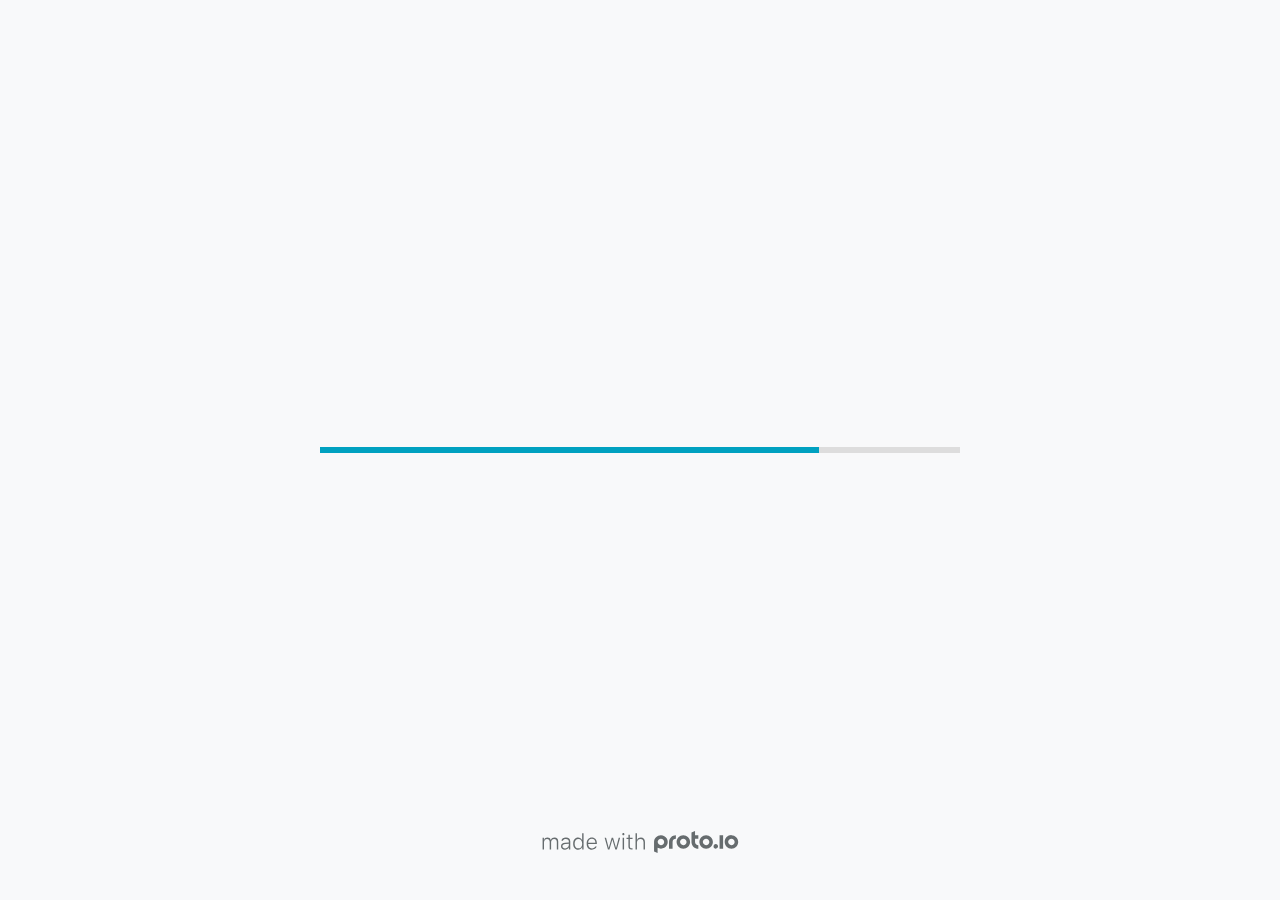
<file: files/hifiproto/src/index.html>
<!DOCTYPE HTML>
	<head>

		<meta charset="utf-8">

		<title>Pet Friendly Locations - Proto.io</title>

		
			<meta name="HandheldFriendly" content="True">
			<meta name="MobileOptimized" content="390"> 

			
			
			
			<meta name="viewport" content="minimum-scale=1.00, maximum-scale=1.00, initial-scale=1.00, user-scalable=no, shrink-to-fit=no" />

			
				<meta name="apple-mobile-web-app-capable" content="yes" />
				<meta name="apple-mobile-web-app-status-bar-style" content="black-translucent" />
			

			<meta name="format-detection" content="telephone=no">


			

            
            <link rel="icon" sizes="192x192" href="./src/assets/branding/android-icon-hires.png">
            <link rel="icon" sizes="128x128" href="./src/assets/branding/android-icon.png">

            
            <link href="./src/assets/branding/apple-touch-icon-retina180.png" sizes="180x180" rel="apple-touch-icon">

            
            <link href="./src/assets/branding/apple-touch-icon-retina.png" sizes="114x114" rel="apple-touch-icon">

            
            <link href="./src/assets/branding/apple-touch-icon.png" sizes="57x57" rel="apple-touch-icon">

            
            <link href="./src/assets/branding/startup.png" media="(device-width: 320px)" rel="apple-touch-startup-image">

            
            <link href="./src/assets/branding/startup-retina.png" media="(device-width: 320px) and (device-height: 480px) and (-webkit-device-pixel-ratio: 2)" rel="apple-touch-startup-image">

            
            <link href="./src/assets/branding/startup-568.png" media="(device-width: 320px) and (device-height: 568px) and (-webkit-device-pixel-ratio: 2)" rel="apple-touch-startup-image">

            
            <link href="./src/assets/branding/startup-retina-6.png" media="(device-width: 375px) and (device-height: 667px) and (orientation: portrait) and (-webkit-device-pixel-ratio: 2)" rel="apple-touch-startup-image">

            
            <link href="./src/assets/branding/startup-retina-6plus.png" media="(device-width: 414px) and (device-height: 736px) and (orientation: portrait) and (-webkit-device-pixel-ratio: 3)" rel="apple-touch-startup-image">

            
            <link href="./src/assets/branding/startup-retina-6plus-landscape.png" media="(device-width: 414px) and (device-height: 736px) and (orientation: landscape) and (-webkit-device-pixel-ratio: 3)" rel="apple-touch-startup-image">

            
            <link href="./src/assets/branding/startup-ipad.png" media="(device-width: 768px) and (orientation: portrait)" rel="apple-touch-startup-image">

            
            <link href="./src/assets/branding/startup-ipad-landscape.png" media="(device-width: 768px) and (orientation: landscape)" rel="apple-touch-startup-image">

            
            <link href="./src/assets/branding/startup-ipad-retina.png" media="(device-width: 768px) and (orientation: portrait) and (-webkit-device-pixel-ratio: 2)" rel="apple-touch-startup-image">

            
            <link href="./src/assets/branding/startup-ipad-landscape-retina.png" media="(device-width: 768px) and (orientation: landscape) and (-webkit-device-pixel-ratio: 2)" rel="apple-touch-startup-image">

            
            <link href="./src/assets/branding/startup-ipad-pro.png" media="(device-width: 1024px) and (orientation: portrait) and (-webkit-device-pixel-ratio: 2)" rel="apple-touch-startup-image">

            
            <link href="./src/assets/branding/startup-ipad-pro-landscape.png" media="(device-width: 1024px) and (orientation: landscape) and (-webkit-device-pixel-ratio: 2)" rel="apple-touch-startup-image">

			<meta http-equiv="cleartype" content="on"> 


			 
		    <script type="text/javascript" src="./scripts/plugins/jquery/jquery.js"></script>

			
				<link rel="stylesheet" href="./stylesheets/player-export.css" />
				<script type="text/javascript" src="./scripts/player-export.js"></script>
			

			
			<script type="text/javascript" src="./libraries/common/components.js"></script> 
			<link type="text/css" rel="Stylesheet" href="./libraries/common/components.1.00.css" /> 

			
					<script type="text/javascript" src="./libraries/generic2/components.js"></script> 
					<link type="text/css" rel="Stylesheet" href="./libraries/generic2/components.1.00.css" /> 
				
					<script type="text/javascript" src="./libraries/ios7/components.js"></script> 
					<link type="text/css" rel="Stylesheet" href="./libraries/ios7/components.1.00.css" /> 
				
					<script type="text/javascript" src="./libraries/ios9/components.js"></script> 
					<link type="text/css" rel="Stylesheet" href="./libraries/ios9/components.1.00.css" /> 
				
				<script type="text/javascript" src="./data/data.js"></script> 
			<script type="text/javascript" src="./webkitmask/maskimages.js"></script> 

		<style>
			body { width: 390px; height: 844px; }
			.landscape, .landscape .prx-page { min-height: 390px; }
			.portrait, .portrait .prx-page { min-height: 844px; }
		</style>

		<script type="text/javascript">

			prx.ver = '6.7.7.1';
			prx.url.account = 'https://jaggertanner.proto.io';
			prx.url.staticassets = 'https://gal.proto.io';
			prx.url.devices = 'https://dteyv52hbg2at.cloudfront.net/devices';
			prx.url.static = 'https://dteyv52hbg2at.cloudfront.net';
			prx.url.siteurl = 'proto.io';
			prx.url.crossmsg = 'https://jaggertanner.proto.io';

			prx.nodejsassetsserver = {};
			prx.nodejsassetsserver.host = ".proto.io";
			prx.nodejsassetsserver.subdomainprefix = "https://a3";
			prx.nodejsassetsserver.maxsubdomains = "20";

			prx.device_library = 'ios9';
			prx.devices[prx.device] = {
				name: prx.device
				,defaultOrientation: 'portrait'
				,portrait_applies: 1 //new
				,portrait: [390,844]
				,landscape_applies: 1 //new
				,landscape: [844,390]
				,allow_orientation_change: 1 //new
				,statusbar_skin: 'default' // new
				,statusbarheightportrait: 0
				,statusbarheightlandscape: 0
				,navigationbar_skin: 'default' //new
				,navigationbarheightportrait: 0
				,navigationbarheightlandscape: 0
				,normalportrait: [390,844]
				,normallandscape: [844,390]
				,device_s3bucket: '66bd5b4d-9b18-415d-a8ee-066fc410e14c'
				,dpr: '1.00'
				,deviceType: "iphonex"
                ,showiPhoneXNotch: true
                ,hasCustomSkinNotch: false
				,appleWatchRoundedCorners: false
				,scrollType: "default"
				,initialscale: 1.00
				,targetdensitydpi: "device-dpi"
			}
			// save a copy of the device in the player state
			prx.currentPlayerStatus.projectDevice = prx.toolbox.clone(prx.devices[prx.device]);
			prx.currentPlayerStatus.targetDevice = {"ISANDROIDTABLET":0,"ISIPOD":0,"ISCHROME":0,"ISIOS":1,"ISMSIE":0,"ISMOZILLA":0,"isAndroid-Pad":0,"ISOPERA":0,"ISWEBKIT":0,"SOSVERSION":{"CBUILDVER":"","CMAJORVER":"","CMINORVER":"","CTEXT":"","IMINORVER":0,"IMAJORVER":0,"IBUILDVER":0},"ISIPAD":0,"ISMOBILE":1,"ISSAFARI":0,"ISIPHONE":1,"ISWINDOWS":0,"ISWINDOWSTOUCH":0,"ISDEVICE":1,"ISANDROID":0,"ISCUSTOM":0};
			prx.releaseChannel = 'stable';

			prx.projectsettings.id = '497be382-f8b8-4f92-bea5-cf0f893a8d18';
			prx.projectsettings.s3b = 'jaggertanner-1252241-6becaabc-cc6e-aa0c-875be46b1e33506e';
			prx.projectsettings.account = 'jaggertanner';
			prx.projectsettings.statusbar = '0'; 
			prx.projectsettings.statusbarapplies = '0';
			prx.projectsettings.navigationbar = '0';
			prx.projectsettings.navigationbarapplies = '0';
			prx.projectsettings.initialpageid = -1;
			
			
			prx.projectsettings.flashactions = 1;
			prx.projectsettings.gatrackingcode = '';

			prx.export2html = '1' == true;
			prx.mobPlayer = 0;

			prx.user.country = 'US';

			prx.s3Links = []; 
			var sLinkedAssets = [];
			

			prx.csrf_token = 'D2F31F32E7EFE637B9224148A85CA01707FB4351266F3A1CBE8AE41E1EA4175D';

            

            
                            prx.assetsAccessToken = "eyJ0eXAiOiJKV1QiLCJhbGciOiJIUzI1NiJ9.eyJkIjp7InVpZCI6Ii0xIiwicHJvamVjdF9pZCI6IjQ5N2JlMzgyLWY4YjgtNGY5Mi1iZWE1LWNmMGY4OTNhOGQxOCJ9LCJ2IjowLCJleHAiOjE2MzczNTEwOTksImlhdCI6MTYzNzE3MTA5OX0.uMfxpsdwHluAK61tVBvItM6ft57rueuNVvNFEfV-jJo";

			prx.iniPlayer.iniPreLoad();

		</script>
	</head>

	

			<body class="player device-cursor-touch mobile-device-true " " id="mbd" >

				
					<div id='iphoneX-notch-player'>
						<span class="iphoneX-notch-corners"></span>
					</div>
				
				<div id="window-wrapper">
					<div id="dragarea"></div>
					<div id="statusbar"></div>
					<div id="underlay" style=""></div>

					<div class="prx-page" data-role="page" id="p-1" data-id="1"></div>
					
								<div class="prx-page" data-role="page" id="p-2" data-id="2"></div>
							
								<div class="prx-page" data-role="page" id="p-3" data-id="3"></div>
							
								<div class="prx-page" data-role="page" id="p-4" data-id="4"></div>
							
								<div class="prx-page" data-role="page" id="p-5" data-id="5"></div>
							
								<div class="prx-page" data-role="page" id="p-6" data-id="6"></div>
							
								<div class="prx-page" data-role="page" id="p-7" data-id="7"></div>
							
								<div class="prx-page" data-role="page" id="p-8" data-id="8"></div>
							
								<div class="prx-page" data-role="page" id="p-9" data-id="9"></div>
							
								<div class="prx-page" data-role="page" id="p-10" data-id="10"></div>
							
					<div id="navigationbar"></div>
					<div id="overlay"></div>
					<div id="trash"></div>
					<div id="quick-audios"></div>
				</div>

				 
			<div id="loader-wrapper">
				
				<div class="progress">
					<div class="progress-bar"></div>
				</div>
				<div id="poweredby"></div>
			</div>
			


			</body>
		

</html>
</file>
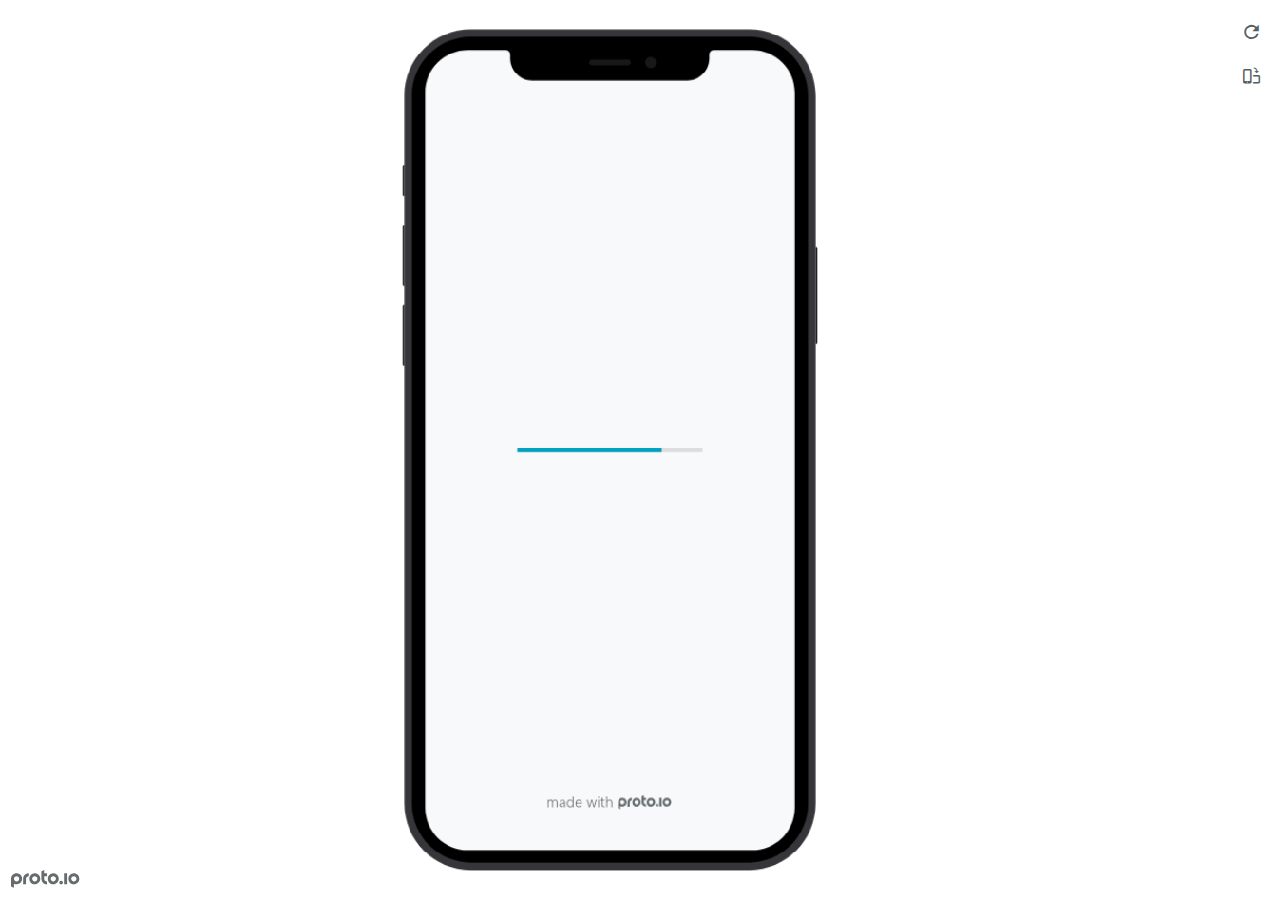
<file: files/hifiproto/preview.html>
<!DOCTYPE HTML>
    <head>
    <meta charset="utf-8">

    <title>Pet Friendly Locations - Proto.io player</title>

    

			<link type="text/css" rel="stylesheet" href="./src/stylesheets/preview-export-min.css">
			<script type="text/javascript" src="./src/scripts/preview-export-min.js"></script>

		

    <script type="text/javascript">
        var prx = window.prx || {};
        prx.orientation = 'portrait';
        prx.orientations = {};
        prx.orientations.portrait = 1;
        prx.orientations.landscape = 1;
        prx.project = {};
        prx.project.id = '497be382-f8b8-4f92-bea5-cf0f893a8d18';
        prx.project.title = 'Pet Friendly Locations';
        prx.project.version = 0;
        prx.project.livepreview = 0;
        prx.project.account = "jaggertanner";
        prx.activePage = {};
        prx.usercountry = "us";
        
            prx.user = false;
        
        prx.skin = 'apple-phone-iphone12_12pro-1';
        prx.ver = '6.7.7.1';
        //prx.flashactions = 1;
		prx.flashactions = 1; //we are not using the DB value anymore

        prx.nodejsassetsserver = {};
        prx.nodejsassetsserver.host = ".proto.io";
        prx.nodejsassetsserver.subdomainprefix = "https://a3";
        prx.nodejsassetsserver.maxsubdomains = "20";
        prx.account = "jaggertanner";
        prx.browserShowScreenshots = 'true';
        prx.url.crossmsg = 'https://jaggertanner.proto.io';
        prx.playerUrl = 'https://jaggertanner.proto.io/player/';
        prx.fullScreenUrl = 'https://jaggertanner.proto.io/player/fullscreen/index.cfm?id=497be382-f8b8-4f92-bea5-cf0f893a8d18';
        prx.spaces = false;
        prx.csrf_token = '55B07160F3D8D45A4EB7E73A07175AC08B2588FDE904F6F4B7F0A989F141A4C9';

        prx.bShowPlayerBetaPrompt = false;

        
    </script>

    

</head>


<body style="background-color:#FFFFFF">

    

    <div class="page-sidebar">
        
        <div class="sidebar-action-buttons">

            
                <span class="header-action-button player-icon-reload embed-icon-reload" id="refresh-preview">
                    <span class="tooltip">Refresh preview</span>
                </span>
                
                    <span  class="header-action-button player-icon-rotate embed-icon-rotate" id="change-orientation">
                        <span class="tooltip">Change orientation</span>
                    </span>
                

            <div class="header-action-button player-icon-enter-fullscreen-mode-icon" id="go-fullscreen">
                <span class="tooltip">Go full screen</span>
            </div>
        </div>

    </div>

    <div id="maincontent" class="portrait">

        <div id="shortcut-pressed-outer">
            <div id="shortcut-pressed"></div>
        </div>
        

			<div class="frame_generic">
				
				<div class="body_generic skin_apple-phone-iphone12_12pro-1 skin-wrapper skin-os-apple skin-device-phone skin-model-iphone12_12pro skin-size-1 skin-color-black skin-orientation-portrait skin-dimensions-390-844">

					<div class="buttons top"></div>
					<div class="detail-top"></div>
					<div class="web-search"></div>
					<div class="buttons left"></div>

					<div class="body_generic_inner">
						
						<iframe id="pio-playerframe" src="./src/index.html" scrolling="NO" style="width: 390px; height: 844px;" webkitAllowFullScreen mozallowfullscreen allowFullScreen allowvr allow="autoplay"></iframe>
						
                                <script type="text/javascript">
                                    // remove parameter from address bar immediately if no changes
                                    let url = new URL(window.location.href);
                                    url.searchParams.delete('hc');
									url.searchParams.delete('ap');
                                    window.history.replaceState({}, document.title, url.toString());
                                </script>
                            
					</div>

					<div class="buttons right"></div>
					<div class="detail-bottom"></div>
				</div>
				
			</div>
		
    </div>

    

    
            <div id="branding"></div>
        
</body>


<script type="text/javascript">
    
</script>
</html>
</file>
<file: files/hifiproto/src/stylesheets/player-export.css>
/*!
 * 
 *                                                                       
 *                              ::;;;;                                   
 *    ::,,,,::    ::,,  ,,,,::::::11ii::,,::,,,,::      ::::,,::,,,,::   
 *  ,,111111ii,,::1111::111111ii::111111::111111ii,,    ii11,,ii111111,, 
 *  11ii::;;11;;ii11::iiii::;;11;;11ii::ii11::::11ii    ii11;;11;;::ii11 
 *  11;;  ::11ii11;;::11ii  ::11ii11ii,,iiii..  iiii    ii11;;11::  ;;11 
 *  1111;;ii11;;11;;,,ii11::ii11;;ii11;;;;11;;;;11;;;;;;ii11::11ii;;11ii 
 *  11111111;;::11;;  ::ii1111;;  ::ii11::ii1111ii::11ii;;11,,;;1111ii:: 
 *  11;;,,::  ,,::,,      ::,,        ::::  ::::    ,,,,::::    ::,,     
 *  ;;;;                                                                 
 *                                                                       
 *  Build: 11/17/2021, 4:19:06 PM
 */

/*!
 * Waves v0.5.5
 * http://fian.my.id/Waves
 *
 * Copyright 2014 Alfiana E. Sibuea and other contributors
 * Released under the MIT license
 * https://github.com/fians/Waves/blob/master/LICENSE
 */.mask-inner{position:relative;background-size:100% 100%;background-repeat:no-repeat}.mask-inner .mask-inner{transform:none!important}.mask-border .mborder,.mask-filter{height:100%;width:100%}.mask-border .mborder{border:1px solid hsla(0,0%,100%,.8);position:absolute;pointer-events:none}.mask-border .area-border{border:1px solid #00a1c0;left:0;top:0;position:absolute;transform-origin:0 0;box-sizing:border-box}.mask-border .mask-radius{width:100%;height:100%;overflow:hidden;position:absolute}.mask-border .mask-radius .mask-radius-border{position:relative;width:100%;height:100%;border:1px solid hsla(0,0%,100%,.8)}.mask-border.hide-handles .prx-resizable-handle{opacity:0;pointer-events:none!important}.mask-border.hide-handles .area-border{border:1px dashed #b4bcbf}.mask-wrapper{overflow:hidden;height:100%;pointer-events:none}.mask-wrapper.borderPos-inside{box-sizing:border-box}.mask-wrapper.borderPos-outside{width:100%;height:100%}.mask-wrapper.borderPos-outside .mask-inner{box-sizing:content-box}.mask-edit-mode-handles{pointer-events:none}.mask-edit-mode-handles.hide-handles .prx-resizable-handle,.mask-edit-mode-handles.hide-handles .prx-rotate-handle{opacity:0;pointer-events:none!important}.mask-edit-mode-handles.hide-handles .xborder{border-color:#b4bcbf!important}abbr,address,article,aside,audio,b,blockquote,body,caption,cite,code,dd,del,dfn,div,dl,dt,em,fieldset,figure,footer,form,h1,h2,h3,h4,h5,h6,header,hgroup,html,i,iframe,img,ins,kbd,label,legend,li,mark,menu,nav,object,ol,p,pre,q,samp,section,small,span,strong,sub,sup,table,tbody,td,tfoot,th,thead,time,tr,ul,var,video{margin:0;padding:0;border:0;outline:0;font-size:100%;background:transparent}article,aside,details,figcaption,figure,footer,header,hgroup,nav,section{display:block}audio,canvas,video{display:inline-block;*display:inline;*zoom:1}[hidden],audio:not([controls]){display:none}html{font-size:100%;-webkit-text-size-adjust:100%;-ms-text-size-adjust:100%}body{margin:0;font-size:13px}body,button,input,select,textarea{font-family:sans-serif;color:#222}a{color:#00e}a:visited{color:#551a8b}a:hover{color:#06e}a:focus{outline:thin dotted}a:active,a:hover{outline:0}abbr[title]{border-bottom:1px dotted}b,strong{font-weight:700}blockquote{margin:1em 40px}dfn{font-style:italic}hr{display:block;height:1px;border:0;border-top:1px solid #ccc;margin:1em 0;padding:0}ins{background:#ff9;text-decoration:none}ins,mark{color:#000}mark{background:#ff0;font-style:italic;font-weight:700}code,kbd,pre,samp{font-family:monospace,serif;_font-family:courier new,monospace;font-size:1em}pre{white-space:pre;white-space:pre-wrap;word-wrap:break-word}q{quotes:none}q:after,q:before{content:"";content:none}small{font-size:85%}sub,sup{font-size:75%;line-height:0;position:relative;vertical-align:baseline}sup{top:-.5em}sub{bottom:-.25em}ol,ul{margin:1em 0;padding:0 0 0 40px}dd{margin:0 0 0 40px}nav ol,nav ul{list-style:none;list-style-image:none;margin:0;padding:0}img{border:0;-ms-interpolation-mode:bicubic}svg:not(:root){overflow:hidden}figure,form{margin:0}fieldset{margin:0}fieldset,legend{border:0;padding:0}legend{*margin-left:-7px}button,input,select,textarea{font-size:100%;margin:0;vertical-align:baseline;*vertical-align:middle}button,input{line-height:normal;*overflow:visible}table button,table input{*overflow:auto}[role=button],button,input[type=button],input[type=reset],input[type=submit]{-webkit-appearance:button}input[type=checkbox],input[type=radio]{box-sizing:border-box;padding:0}input[type=search]{-webkit-appearance:textfield;-moz-box-sizing:content-box;-webkit-box-sizing:content-box;box-sizing:content-box}input[type=search]::-webkit-search-decoration{-webkit-appearance:none}button::-moz-focus-inner{border:0;padding:0}textarea{overflow:auto;vertical-align:top;resize:vertical}input:invalid,textarea:invalid{background-color:#f0dddd}table{border-collapse:collapse;border-spacing:0}td{vertical-align:top}.nocallout{-webkit-touch-callout:none}textarea[contenteditable]{-webkit-appearance:none}.gifhidden{position:absolute;left:-100%}.ir{display:block;border:0;text-indent:-999em;overflow:hidden;background-color:transparent;background-repeat:no-repeat;text-align:left;direction:ltr}.ir br{display:none}.hidden{display:none!important;visibility:hidden}.visuallyhidden{border:0;clip:rect(0 0 0 0);height:1px;margin:-1px;overflow:hidden;padding:0;position:absolute;width:1px}.visuallyhidden.focusable:active,.visuallyhidden.focusable:focus{clip:auto;height:auto;margin:0;overflow:visible;position:static;width:auto}.invisible{visibility:hidden}.clearfix:after,.clearfix:before{content:"";display:table}.clearfix:after{clear:both}.clearfix{*zoom:1}@media print{*{background:transparent!important;color:#000!important;text-shadow:none!important;filter:none!important;-ms-filter:none!important}a,a:visited{text-decoration:underline}a[href]:after{content:" (" attr(href) ")"}abbr[title]:after{content:" (" attr(title) ")"}.ir a:after,a[href^="#"]:after,a[href^="javascript:"]:after{content:""}blockquote,pre{border:1px solid #999;page-break-inside:avoid}thead{display:table-header-group}img,tr{page-break-inside:avoid}img{max-width:100%!important}@page{margin:.5cm}h2,h3,p{orphans:3;widows:3}h2,h3{page-break-after:avoid}}#eval-iframe{display:none}body{-webkit-appearance:none;-webkit-box-flex:1;-webkit-touch-callout:none;-webkit-tap-highlight-color:rgba(0,0,0,0)}*{-webkit-user-select:none;-khtml-user-select:none;-moz-user-select:-moz-none;-o-user-select:none;user-select:none}input,textarea{-webkit-user-select:text;-khtml-user-select:text;-moz-user-select:text;-o-user-select:text;user-select:text}#dragarea{font-family:Helvetica,Arial,sans-serif;text-align:left}.text{height:95%;overflow:auto}.wrap{overflow:hidden}.pos,.spos{position:absolute}.action-highlight{position:absolute;top:0;left:0;height:100%;width:100%;background:rgba(255,255,0,.5);background:rgba(64,208,255,.3);opacity:0;pointer-events:none;-webkit-transition:opacity .2s ease-in;transition:opacity .2s ease-in;border:2px solid #40c8f4;padding:3px;box-sizing:border-box}.action-highlight-simple-visible,.action-highlight-visible{opacity:1}#appModeNote{background-color:#333;border-top:5px solid #000;bottom:0;color:#f0f0f0;display:none;font-family:helvetica;left:0;padding:10px 0;position:fixed;text-align:center;width:100%}#appModeNote em{display:block;font-size:20px;font-weight:700;line-height:26px}#appModeNote span{display:block;font-size:14px;line-height:20px}.hidden{display:none}.prx-page.loadedFrom{display:block}.prx-page.loadedTo{z-index:999999}.prx-page.loadedTo-1{z-index:10000000}.prx-page.loadedTo-2{z-index:10000001}.prx-page.loadedTo-3{z-index:10000002}.prx-page.loadedTo-4{z-index:10000003}.prx-page.loadedTo-5{z-index:10000004}.prx-page.loadedTo-6{z-index:10000005}.prx-page.loadedTo-7{z-index:10000006}.prx-page.loadedTo-8{z-index:10000007}.prx-page.loadedTo-9{z-index:10000008}.prx-page.loadedTo-10{z-index:10000009}.prx-page.loadedTo-11{z-index:10000010}.prx-page.loadedTo-12{z-index:10000011}.prx-page.loadedTo-13{z-index:10000012}.prx-page.loadedTo-14{z-index:10000013}.prx-page.loadedTo-15{z-index:10000014}.prx-page.loadedTo-16{z-index:10000015}.prx-page.loadedTo-17{z-index:10000016}.prx-page.loadedTo-18{z-index:10000017}.prx-page.loadedTo-19{z-index:10000018}.prx-page.loadedTo-20{z-index:10000019}.prx-page.loadedTo-21{z-index:10000020}.prx-page.loadedTo-22{z-index:10000021}.prx-page.loadedTo-23{z-index:10000022}.prx-page.loadedTo-24{z-index:10000023}.prx-page.loadedTo-25{z-index:10000024}.prx-page.loadedTo-26{z-index:10000025}.prx-page.loadedTo-27{z-index:10000026}.prx-page.loadedTo-28{z-index:10000027}.prx-page.loadedTo-29{z-index:10000028}.prx-page.loadedTo-30{z-index:10000029}#navigationbar,#statusbar{background:transparent 0 0;display:block;width:100%;border:0;top:0;position:fixed;z-index:1}#loader-wrapper{background:#f8f9fa;height:100%;left:0;position:fixed;top:0;width:100%;z-index:99999;font-size:11px}#loader-wrapper .progress{position:absolute;top:50%;left:50%;transform:translate(-50%,-50%);-ms-transform:translate(-50%,-50%);-webkit-transform:translate(-50%,-50%);width:50%;height:4px;background-color:#ddd}#loader-wrapper .progress-bar{position:relative;width:0;height:4px;-webkit-transition:.4s linear;-moz-transition:.4s linear;-o-transition:.4s linear;transition:.4s linear;-webkit-transition-property:width,background-color;-moz-transition-property:width,background-color;-o-transition-property:width,background-color;transition-property:width,background-color}#loader-wrapper .progress-bar:before,.progress-bar:after{content:"";position:absolute;top:0;left:0;right:0}#loader-wrapper .progress-bar:before{bottom:0;background-color:#ddd}#loader-wrapper .progress-bar:after{z-index:2;bottom:0;background:#00a1c0}#loader-wrapper #app-icon{position:absolute;top:50%;left:50%;transform:translate(-50%,-150%);-ms-transform:translate(-50%,-150%);-webkit-transform:translate(-50%,-150%);width:114px;height:114px}#loader-wrapper #poweredby{position:absolute;bottom:5%;left:50%;transform:translate(-50%);-ms-transform:translate(-50%);-webkit-transform:translate(-50%);width:100%;height:16px;background-image:url(/images/player/player-logo.svg);background-repeat:no-repeat;background-position:top;background-size:auto 200%;z-index:99999}body{-moz-transition:opacity .3s linear;-o-transition:opacity .3s linear;-webkit-transition:opacity .3s linear;transition:opacity .3s linear}.reloading{background:#fff!important;opacity:0}@media (min-width:481px) and (max-width:1079px){#loader-wrapper .progress,#loader-wrapper .progress-bar{height:4px}}@media (min-width:1080px){#loader-wrapper #poweredby{height:24px}#loader-wrapper .progress,#loader-wrapper .progress-bar{height:6px}}@media (width:1280px) and (height:768px){#loader-wrapper .progress,#loader-wrapper .progress-bar{height:2px}}.pointer-events-none{pointer-events:none!important}body .prx-page{-webkit-trans1form:translate3d(0,0,0)}.prx-page .type-symbol .box{-w1ebkit-transform:translateZ(0)}html{background:transparent}body{background:#fff;overflow:hidden}body.mobile-device-true *{-webkit-text-size-adjust:100%}body.mobile-device-false *{-webkit-text-size-adjust:initial}#window-wrapper{width:100%;height:100%;overflow:hidden;position:relative}#dragarea{background:transparent;display:none}#overlay,#quick-audios,#trash,#underlay{position:absolute;top:0;left:0}#quick-audios,#trash{display:none}.visible{display:block!important}.iScrollHorizontalScrollbar,.iScrollVerticalScrollbar{z-index:auto!important}.overlay{position:fixed;left:0;right:0;bottom:0;top:0}.ui-mobile-viewport-transitioning,.ui-mobile-viewport-transitioning .prx-page{o1verflow:visible!important}.box[style*="z-index:0;"],.box[style*="z-index: 0;"]{z-index:auto!important}.box[data-mpoverlay="1"]{pos1ition:fixed}#temp-for-external-link{display:none}#dragarea,html{background:transparent!important}.hide{display:none!important}*{outline:none}.ghost-component,.ghost-component *,.ghost-component .box *{pointer-events:none!important}#statusbar{position:fixed!important}.prx-page{position:absolute;display:none}.prx-page.prx-page-active,.prx-page[class*=prx-page-transitioning-]{display:block}.prx-page[class*=prx-page-transitioning-]{overflow:hidden}.prx-page.prx-page-transitioning-overlay-in-source,.prx-page.prx-page-transitioning-overlay-out-target{overflow:visible}.prx-page.prx-page-below{z-index:10}.prx-page.prx-page-above{z-index:20}#overlay{z-index:30}.prx-page.prx-page-transition-flip,.prx-page.prx-page-transition-turn{-webkit-backface-visibility:hidden;-moz-backface-visibility:hidden;backface-visibility:hidden}.prx-page.prx-page-transition-turn{-webkit-transform:translateZ(0);-moz-transform:translateZ(0);-webkit-transform-origin:0 center;-moz-transform-origin:0 center;transform-origin:0 center;transform:translateZ(0)}.prx-page.prx-page-transition-flow:not(.prx-page-transition-flow-overlay),.prx-page.prx-page-transition-overlay-top{box-shadow:0 0 20px rgba(0,0,0,.4)}.prx-page-above.prx-page-transition-notificationInWatchOS{transition:background-color .45s ease-out}.prx-page-above.prx-page-transition-notificationInWatchOS.prx-page-transition-notificationInWatchOS-notification-in{background-color:transparent!important;transition:background-color 0s ease-out}.device-cursor-touch,.device-cursor-touch *{cursor:url(/images/player/touch-cursor-64.png) 32 32,default!important;cursor:-webkit-image-set(url("/images/player/touch-cursor-64.png") 1x,url("/images/player/touch-cursor-64@2x.png") 2x) 32 32,default!important}.device-cursor-web,.device-cursor-web *{cursor:default}.device-cursor-web .delayedtap,.device-cursor-web .delayedtap *,.device-cursor-web .interaction-click,.device-cursor-web .interaction-click *,.device-cursor-web .interaction-tap,.device-cursor-web .interaction-tap *,.device-cursor-web .release,.device-cursor-web .release *,.device-cursor-web .touch,.device-cursor-web .touch *{cursor:pointer;cursor:hand}.device-cursor-web [data-component-type=text]{cursor:default}.device-cursor-web .move,.device-cursor-web .move *{cursor:move}.device-cursor-web input,.device-cursor-web textarea{cursor:text}.do-chrome-fix #window-wrapper{-webkit-perspective:1}.do-chrome-fix .pos{-webkit-backface-visibility:hidden;-webkit-transform:translateZ(0)}.do-chrome-fix *{-w1ebkit-transform:translateZ(0) scale(1) scaleX(1) skew(0deg,0deg) skewX(0deg) skewY(0deg) rotateX(0deg) rotateY(0deg) rotate(0deg)}.do-chrome-fix.dont-do-chrome-fix #window-wrapper{-webkit-perspective:none}.do-chrome-fix.dont-do-chrome-fix .pos{-webkit-backface-visibility:visible;-webkit-transform:none}.prx-page-transitioning:not(.prx-page-transitioning-overlay-in-source):not(.loadedFrom) [data-mpoverlay="1"]{display:none}#fps{position:fixed;z-index:9999;font-size:18px;top:20px;left:20px;background:rgba(0,0,0,.8);border-radius:6px;color:#fff;padding:3px 10px}#fps,.cbutton{pointer-events:none}.cbutton{position:absolute;display:inline-block;padding:0;border:none;background:none;color:#286aab;font-size:1.4em;overflow:visible;-webkit-transition:color .7s;transition:color .7s;-webkit-tap-highlight-color:rgba(0,0,0,0)}.cbutton.cbutton--click,.cbutton:focus{outline:none;color:#3c8ddc}.cbutton:after{position:absolute;width:100%;height:100%;border-radius:50%;content:"";opacity:0;pointer-events:none}.cbutton--effect-jelena:after{border:3px solid hsla(0,0%,82.7%,.7)}.cbutton--effect-jelena.cbutton--click:after{-webkit-animation:anim-effect-jelena .3s ease-out forwards;animation:anim-effect-jelena .3s ease-out forwards}@-webkit-keyframes anim-effect-jelena{0%{opacity:1;-webkit-transform:scale3d(.6,.6,1);transform:scale3d(.6,.6,1)}to{opacity:0;-webkit-transform:scale3d(1.2,1.2,1);transform:scale3d(1.2,1.2,1)}}@keyframes anim-effect-jelena{0%{opacity:1;-webkit-transform:scale3d(.5,.5,1);transform:scale3d(.5,.5,1)}to{opacity:0;-webkit-transform:scale3d(1.2,1.2,1);transform:scale3d(1.2,1.2,1)}}.cbutton--effect-sanja:after{background:hsla(0,0%,75.3%,.3)}.cbutton--effect-sanja.cbutton--click:after{-webkit-animation:anim-effect-sanja 1s ease-out forwards;animation:anim-effect-sanja 1s ease-out forwards}@-webkit-keyframes anim-effect-sanja{0%{opacity:1;-webkit-transform:scale3d(.5,.5,1);transform:scale3d(.5,.5,1)}25%{opacity:1;-webkit-transform:scaleX(1);transform:scaleX(1)}to{opacity:0;-webkit-transform:scaleX(1);transform:scaleX(1)}}@keyframes anim-effect-sanja{0%{opacity:1;-webkit-transform:scale3d(.5,.5,1);transform:scale3d(.5,.5,1)}25%{opacity:1;-webkit-transform:scaleX(1);transform:scaleX(1)}to{opacity:0;-webkit-transform:scaleX(1);transform:scaleX(1)}}#log{position:fixed;z-index:9999;font-size:24px;top:20px;right:20px;pointer-events:none}.watchOSscrollbars .iScrollVerticalScrollbar{position:fixed!important;width:12px!important;background-color:hsla(0,0%,100%,.3)!important;border-radius:8px!important;z-index:99999!important}.watchOSscrollbars .iScrollIndicator{background:#fff!important;border-radius:8px!important;left:2px!important;width:8px!important}.applewatch-rounded-corners{-webkit-clip-path:inset(0 0 0 0 round 63px);clip-path:inset(0 0 0 0 round 63px)}.group-action-prediv{position:absolute}.player .type-symbol.type-symbol-transparent .group-action-prediv{pointer-events:auto}.initialise-hidden-container{display:block!important;visibility:hidden!important}.a-enter-vr{height:0!important}.fullscreen-vr .prx-page{transform:none!important;position:fixed!important}

/*!
 * Waves v0.5.5
 * http://fian.my.id/Waves
 *
 * Copyright 2014 Alfiana E. Sibuea and other contributors
 * Released under the MIT license
 * https://github.com/fians/Waves/blob/master/LICENSE
 */.waves-effect{position:relative;overflow:hidden}.waves-effect.box{position:absolute}.waves-effect .waves-ripple{position:absolute;border-radius:50%;width:100px;height:100px;margin-top:-50px;margin-left:-50px;opacity:0;background-color:rgba(0,0,0,.2);pointer-events:none}.waves-effect.waves-light .waves-ripple{background-color:hsla(0,0%,100%,.4)}.waves-button,.waves-circle{-webkit-mask-image:-webkit-radial-gradient(circle,#fff 100%,#000 0);mask-image:radial-gradient(circle,#fff 100%,#000 0)}.waves-button,.waves-button-input,.waves-button:hover,.waves-button:link,.waves-button:visited{white-space:nowrap;vertical-align:middle;cursor:pointer;border:none;outline:none;color:inherit;background-color:transparent;font-size:14px;text-align:center;text-decoration:none;z-index:1}.waves-button{padding:10px 15px;border-radius:2px}.waves-button-input{margin:0;padding:10px 15px}.waves-input-wrapper{border-radius:2px;vertical-align:bottom}.waves-input-wrapper.waves-button{padding:0}.waves-input-wrapper .waves-button-input{position:relative;top:0;left:0;z-index:1}.waves-block{display:block}a.waves-effect .waves-ripple{z-index:-1}#loader-wrapper #poweredby{background-image:url(../images/player/player-logo.svg)!important}.device-cursor-touch,.device-cursor-touch *{cursor:url(../images/player/touch-cursor-64.png) 32 32,default!important;cursor:-webkit-image-set(url("../images/player/touch-cursor-64.png") 1x,url("../images/player/touch-cursor-64@2x.png") 2x) 32 32,default!important}
</file>
<file: files/hifiproto/src/libraries/common/components.1.00.css>
.type-shapes .shape-wrapper{width:100%;height:100%;-moz-box-sizing:border-box;-webkit-box-sizing:border-box;box-sizing:border-box;background-clip:content-box}.type-shapes .shapes-text-container{position:absolute;top:0;left:0;right:0;display:table;width:100%;height:100%;text-align:center}.type-shapes .shapes-text-container>span{display:table-cell;vertical-align:middle}.type-shapes svg{overflow:visible}.player .type-symbol{overflow:hidden}.player .type-symbol.symbol-scroll{-webkit-perspective:1000}.player .type-symbol.type-symbol-transparent{pointer-events:none !important}.player .type-symbol.type-symbol-transparent .box{pointer-events:auto}.type-symbol.fullscreen{transform:none !important;width:100vw !important;height:100vh !important}.type-symbol>.type-symbol-hover-message,.type-symbol.ui-draggable-dragging:hover>.type-symbol-hover-message,.type-symbol.prx-resizable-resizing:hover>.type-symbol-hover-message{display:none;position:absolute;color:#fff;font-family:Helvetica, Arial, sans-serif !important;background:rgba(0,0,0,0.7);top:50%;left:50%;text-align:center;position:absolute;pointer-events:none;width:70px;height:30px;line-height:15px;font-size:10px !important;border-radius:3px;margin:-20px 0 0 -40px;padding:5px}.type-symbol:hover>.type-symbol-hover-message{display:block}.type-vrsymbol.fullscreen{transform:none !important;width:100vw !important;height:100vh !important}.type-vrsymbol.fullscreen canvas{width:100vw !important;height:100vh !important}.type-vrsymbol>.type-vrsymbol-hover-message,.type-vrsymbol.ui-draggable-dragging:hover>.type-vrsymbol-hover-message,.type-vrsymbol.prx-resizable-resizing:hover>.type-vrsymbol-hover-message{display:none;position:absolute;color:#fff;font-family:Helvetica, Arial, sans-serif !important;background:rgba(0,0,0,0.7);top:50%;left:50%;text-align:center;position:absolute;pointer-events:none;width:70px;height:30px;line-height:15px;font-size:10px !important;border-radius:3px;margin:-20px 0 0 -40px;padding:5px}.type-vrsymbol:hover>.type-vrsymbol-hover-message{display:block}.type-text.v2-text .text-contents{o1verflow:hidden;width:100%;height:100%}.type-text.v2-text.box [data-editableProperty]{word-wrap:break-word !important}.type-text .autoresize{white-space:nowrap}.player .type-text .autoResize-true{white-space:nowrap}.type-richtext p{margin:0;line-height:normal}.type-rectangle .inner-rec{position:absolute;width:100%;height:100%;-moz-box-sizing:border-box;-webkit-box-sizing:border-box;box-sizing:border-box;background-clip:content-box}.type-rectangle .shapes-image-background{top:0;left:0;width:100%;height:100%;position:absolute;background-position:center;background-repeat:no-repeat}.type-rectangle[data-shape-type="oval"] .shapes-image-background{border-radius:50%}.type-rectangle .shapes-text-container{display:table;width:100%;height:100%;text-align:center}.type-rectangle .shapes-text-container>span{display:table-cell;vertical-align:middle}.type-horizontalline .inner{width:100%;height:0}.type-verticalline .inner{width:0;height:100%}.type-actionarea .inner-rec{width:100%;height:100%}.type-actionarea .inner-rec div{width:100%;height:100%;background:#40C8F4;opacity:0.4;-moz-box-sizing:border-box;-webkit-box-sizing:border-box;box-sizing:border-box}.type-actionarea .inner-rec div:before{content:" ";display:block;position:absolute;top:50%;left:50%;width:24px;height:24px;margin:-12px 0 0 -12px}.player .type-actionarea .inner-rec div{background:transparent}.player .type-actionarea .inner-rec div:before{background-image:none}.type-image,.type-image .type-image-wrapper{background:0 0 repeat;background-size:100% 100%;width:100%;height:100%;background-clip:content-box}.type-image .type-image-wrapper.type-image-svg{background:center center no-repeat;background-size:contain}.type-image .type-image-wrapper img{display:none}.player .type-image .type-image-wrapper.gif img{display:block !important;width:1px;height:1px;opacity:0.1}.type-image.type-image-repeater,.type-image.type-image-repeater .type-image-wrapper{background-size:auto}.type-image .image-inner{width:100%;height:100%}.type-image .image-inner.borderPos-inside .type-image-wrapper{box-sizing:border-box;background-origin:border-box}.type-image .image-inner.borderPos-outside{display:-webkit-box;display:-moz-box;display:-ms-flexbox;display:-webkit-flex;display:flex;-moz-flex-flow:row;-ms-flex-flow:row;-webkit-flex-flow:row;flex-flow:row;-moz-box-orient:horizontal;-ms-box-orient:horizontal;-webkit-box-orient:horizontal;box-orient:horizontal;-ms-align-items:center;-webkit-align-items:center;align-items:center;-ms-box-align:center;-webkit-box-align:center;box-align:center;-ms-flex-align:center;-webkit-flex-align:center;flex-align:center;-ms-justify-content:center;-webkit-justify-content:center;justify-content:center;-ms-box-pack:center;-webkit-box-pack:center;box-pack:center;-ms-flex-pack:center;-webkit-flex-pack:center;flex-pack:center}.type-image .image-inner.borderPos-outside .type-image-wrapper{-ms-flex-shrink:0;-webkit-flex-shrink:0;flex-shrink:0;box-sizing:content-box}.type-image>.type-image-hover-message,.type-image.ui-draggable-dragging:hover>.type-image-hover-message,.type-image.prx-resizable-resizing:hover>.type-image-hover-message{display:none;position:absolute;color:#fff;font-family:Helvetica, Arial, sans-serif !important;background:rgba(0,0,0,0.7);top:50%;left:50%;text-align:center;position:absolute;pointer-events:none;width:70px;height:30px;line-height:15px;font-size:10px !important;border-radius:3px;margin:-20px 0 0 -40px;padding:5px}.type-image:hover>.type-image-hover-message{display:block}.type-placeholder .bg{position:absolute;width:100%;height:100%;-moz-box-sizing:border-box;-webkit-box-sizing:border-box;box-sizing:border-box}.type-placeholder .diagonal{border:0px solid transparent;position:absolute;-moz-box-sizing:border-box;-webkit-box-sizing:border-box;box-sizing:border-box}.type-placeholder .diagonal1{-moz-transform-origin:0 0;-webkit-transform-origin:0 0;-o-transform-origin:0 0;transform-origin:0 0}.type-placeholder .diagonal2{-moz-transform-origin:right top;-webkit-transform-origin:right top;-o-transform-origin:right top;transform-origin:right top}.type-placeholder .contents{width:100%;height:100%;display:-webkit-box;display:-moz-box;display:-ms-flexbox;display:-webkit-flex;display:flex;-ms-justify-content:center;-webkit-justify-content:center;justify-content:center;-ms-box-pack:center;-webkit-box-pack:center;box-pack:center;-ms-flex-pack:center;-webkit-flex-pack:center;flex-pack:center;-ms-align-items:center;-webkit-align-items:center;align-items:center;-ms-box-align:center;-webkit-box-align:center;box-align:center;-ms-flex-align:center;-webkit-flex-align:center;flex-align:center}.type-placeholder .contents>span{display:inline-block}.type-placeholder .contents span[data-editableproperty]:empty{padding:0}.type-webview .webview-scroll-wrapper{width:100%;height:100%;-webkit-overflow-scrolling:touch;overflow:auto}.type-webview iframe{width:100%;height:100%;border:none}.type-html iframe{width:100%;height:100%;overflow:hidden;border:none}.type-animationtarget{position:relative}.type-animationtarget.type-animatiotarget-fixed-positioning{position:absolute}.type-animationtarget .animationtarget-circle{-moz-box-sizing:border-box;-webkit-box-sizing:border-box;box-sizing:border-box;width:0;height:0;position:absolute;top:0;left:0;border-radius:50%;display:none}.type-animationtarget .animationtarget-vertical{position:absolute;top:0}.type-animationtarget .animationtarget-horizontal{position:absolute;top:0%;left:0}.player .type-animationtarget{opacity:0 !important;pointer-events:none !important}.type-bannerad .bannerad-outer{display:table;height:100%;width:100%}.type-bannerad .bannerad-inner{display:table-cell;position:relative;text-align:center;vertical-align:middle;width:100%;background-size:100% 100%}.type-tooltip .tooltip-content-wrapper{width:100%;height:100%;position:relative}.type-tooltip .tooltip-content-wrapper .tooltip-outer{position:absolute;overflow:hidden}.type-tooltip .tooltip-content-wrapper .tooltip{position:absolute;-moz-transform:rotate(45deg);-webkit-transform:rotate(45deg);transform:rotate(45deg);filter:progid:DXImageTransform.Microsoft.Matrix(sizingMethod='auto expand', M11=0.7071067811865476, M12=-0.7071067811865475, M21=0.7071067811865475, M22=0.7071067811865476);-ms-filter:"progid:DXImageTransform.Microsoft.Matrix(SizingMethod='auto expand', M11=0.7071067811865476, M12=-0.7071067811865475, M21=0.7071067811865475, M22=0.7071067811865476)";-moz-box-sizing:border-box;-webkit-box-sizing:border-box;box-sizing:border-box}.type-tooltip .tooltip-content-wrapper .tooltip-content-outer{position:absolute;width:100%;height:100%;-moz-box-sizing:border-box;-webkit-box-sizing:border-box;box-sizing:border-box}.type-tooltip .tooltip-content-wrapper .tooltip-content{width:100%;height:100%;overflow:hidden;padding:10px;-moz-box-sizing:border-box;-webkit-box-sizing:border-box;box-sizing:border-box}.type-tooltip.verticalAlignCenter .tooltip-content{display:-webkit-box;display:-moz-box;display:-ms-flexbox;display:-webkit-flex;display:flex;-ms-box-align:center;-webkit-box-align:center;box-align:center;-ms-flex-align:center;-webkit-flex-align:center;flex-align:center;-ms-align-items:center;-webkit-align-items:center;align-items:center}.type-tooltip.verticalAlignCenter .tooltip-content .tooltip-text{width:100%}.type-vectoranimation .type-vectoranimation-wrapper{width:100%;height:100%}.type-vectoranimation .bodymovin,.type-vectoranimation .bodymovin-player{width:100%;height:100%}.type-vectoranimation .vector-inner{width:100%;height:100%}.type-vectoranimation .vector-inner.borderPos-inside .type-vectoranimation-wrapper{box-sizing:border-box;background-origin:border-box;overflow:hidden}.type-vectoranimation .vector-inner.borderPos-outside{display:-webkit-box;display:-moz-box;display:-ms-flexbox;display:-webkit-flex;display:flex;-moz-flex-flow:row;-ms-flex-flow:row;-webkit-flex-flow:row;flex-flow:row;-moz-box-orient:horizontal;-ms-box-orient:horizontal;-webkit-box-orient:horizontal;box-orient:horizontal;-ms-align-items:center;-webkit-align-items:center;align-items:center;-ms-box-align:center;-webkit-box-align:center;box-align:center;-ms-flex-align:center;-webkit-flex-align:center;flex-align:center;-ms-justify-content:center;-webkit-justify-content:center;justify-content:center;-ms-box-pack:center;-webkit-box-pack:center;box-pack:center;-ms-flex-pack:center;-webkit-flex-pack:center;flex-pack:center}.type-vectoranimation .vector-inner.borderPos-outside .type-vectoranimation-wrapper{-ms-flex-shrink:0;-webkit-flex-shrink:0;flex-shrink:0;box-sizing:content-box}.type-vectoranimation>.type-vectoranimation-hover-message,.type-vectoranimation.ui-draggable-dragging:hover>.type-vectoranimation-hover-message,.type-vectoranimation.prx-resizable-resizing:hover>.type-vectoranimation-hover-message{display:none;position:absolute;color:#fff;font-family:Helvetica, Arial, sans-serif !important;background:rgba(0,0,0,0.7);top:50%;left:50%;text-align:center;position:absolute;pointer-events:none;width:70px;height:45px;line-height:15px;font-size:10px !important;border-radius:3px;margin:-27px 0 0 -40px;padding:5px}.type-vectoranimation:hover>.type-vectoranimation-hover-message{display:block}.type-basic-tabbar ul{margin:0;padding:0;list-style:none;height:100%}.type-basic-tabbar ul li{margin:0;padding:0;float:left;text-align:center;height:100%;position:relative}.type-basic-tabbar ul li:first-child{border-left:0 none !important}.type-basic-tabbar ul li input{display:none}.type-basic-tabbar ul li label{width:100%;height:100%;display:block}.type-basic-tabbar ul li label .icon-wrapper{width:100%;height:100%;display:block}.type-basic-tabbar ul li label .icon{height:100%;background-position:center center;background-repeat:no-repeat;background-size:auto 60%;-webkit-mask-size:auto 60%;mask-size:auto 60%;-webkit-mask-repeat:no-repeat;mask-repeat:no-repeat;-webkit-mask-position:center center;mask-position:center center}.type-basic-tabbar.type-basic-tabbar-icon-top ul li label .icon{height:75%}.type-basic-tabbar.type-basic-tabbar-icon-top ul li label .caption{display:inline-block;width:100%;height:25%;float:left}.type-generic-onoffswitch input[type=checkbox]{display:none}.type-generic-onoffswitch label{display:block;overflow:hidden}.type-generic-onoffswitch .onoffswitch-inner{width:200%;margin-left:-100%;-moz-transition:margin 0.3s ease-in 0s;-webkit-transition:margin 0.3s ease-in 0s;-ms-transition:margin 0.3s ease-in 0s;-o-transition:margin 0.3s ease-in 0s;transition:margin 0.3s ease-in 0s}.type-generic-onoffswitch input:checked+label .onoffswitch-inner{margin-left:0}.type-generic-onoffswitch .onoffswitch-inner div{float:left;width:50%;color:white;font-family:Trebuchet, Arial, sans-serif;font-weight:bold;-moz-box-sizing:border-box;-webkit-box-sizing:border-box;-ms-box-sizing:border-box;-o-box-sizing:border-box;box-sizing:border-box}.type-generic-onoffswitch .onoffswitch-inner .active{background-color:#2FCCFF;color:#FFFFFF}.type-generic-onoffswitch .onoffswitch-inner .inactive{background-color:#EEEEEE;color:#999999;text-align:right}.type-generic-onoffswitch .onoffswitch-switch{background:#FFFFFF;position:absolute;top:0;bottom:0;-moz-transition:right 0.3s ease-in 0s;-webkit-transition:right 0.3s ease-in 0s;-ms-transition:right 0.3s ease-in 0s;-o-transition:right 0.3s ease-in 0s;transition:right 0.3s ease-in 0s}.type-generic-onoffswitch input:checked+label .onoffswitch-switch{right:0px !important}.type-datetime #background{box-sizing:border-box;margin:0;padding:0;height:100%;overflow:hidden;display:-webkit-box;display:-moz-box;display:-ms-flexbox;display:-webkit-flex;display:flex;-ms-justify-content:center;-webkit-justify-content:center;justify-content:center;-ms-box-pack:center;-webkit-box-pack:center;box-pack:center;-ms-flex-pack:center;-webkit-flex-pack:center;flex-pack:center;-ms-align-items:center;-webkit-align-items:center;align-items:center;-ms-box-align:center;-webkit-box-align:center;box-align:center;-ms-flex-align:center;-webkit-flex-align:center;flex-align:center}.type-datetime #datetime{width:100%}.type-basic-button .basic-button-inner{height:100%;width:100%;-moz-box-sizing:border-box;box-sizing:border-box;display:-webkit-box;display:-moz-box;display:-ms-flexbox;display:-webkit-flex;display:flex;-ms-box-pack:center;-webkit-box-pack:center;box-pack:center;-ms-flex-pack:center;-webkit-flex-pack:center;flex-pack:center;-ms-align-items:center;-webkit-align-items:center;align-items:center;-ms-box-align:center;-webkit-box-align:center;box-align:center;-ms-flex-align:center;-webkit-flex-align:center;flex-align:center;-moz-flex-flow:row;-ms-flex-flow:row;-webkit-flex-flow:row;flex-flow:row;-moz-box-orient:horizontal;-ms-box-orient:horizontal;-webkit-box-orient:horizontal;box-orient:horizontal;-ms-align-items:center;-webkit-align-items:center;align-items:center;-ms-box-align:center;-webkit-box-align:center;box-align:center;-ms-flex-align:center;-webkit-flex-align:center;flex-align:center}.type-basic-button .basic-button-icon{height:50%}.type-basic-button .basic-button-icon img{height:50%;vertical-align:middle}.type-basic-slider .slider-bar{position:absolute;top:50%;width:100%}.type-basic-slider .slider-bar-filled{height:100%}.type-basic-slider .slider-button{display:block;position:absolute;top:0;bottom:0}#iphoneX-notch-player{display:none}#iphoneX-notch,#iphoneX-notch-player{background:#000000;position:absolute;z-index:9999999;pointer-events:none}#iphoneX-notch:before,#iphoneX-notch:after,#iphoneX-notch-player:before,#iphoneX-notch-player:after{content:'';display:block;background-color:#191919;position:absolute}#iphoneX-notch:after,#iphoneX-notch-player:after{border-radius:50%}#iphoneX-notch.portrait,#iphoneX-notch.portrait-p,#iphoneX-notch-player.portrait,#iphoneX-notch-player.portrait-p{left:50%;transform:translateX(-50%)}#iphoneX-notch.portrait:before,#iphoneX-notch.portrait-p:before,#iphoneX-notch-player.portrait:before,#iphoneX-notch-player.portrait-p:before{left:50%;transform:translateX(-50%)}#iphoneX-notch.portrait-p,#iphoneX-notch-player.portrait-p{display:block !important}#iphoneX-notch.landscape,#iphoneX-notch.landscape-p,#iphoneX-notch-player.landscape,#iphoneX-notch-player.landscape-p{top:50%;left:0;transform:translateY(-50%)}#iphoneX-notch.landscape:before,#iphoneX-notch.landscape-p:before,#iphoneX-notch-player.landscape:before,#iphoneX-notch-player.landscape-p:before{top:50%;transform:translateY(-50%)}#iphoneX-notch.landscape .iphoneX-notch-corners:before,#iphoneX-notch.landscape .iphoneX-notch-corners:after,#iphoneX-notch.landscape-p .iphoneX-notch-corners:before,#iphoneX-notch.landscape-p .iphoneX-notch-corners:after,#iphoneX-notch-player.landscape .iphoneX-notch-corners:before,#iphoneX-notch-player.landscape .iphoneX-notch-corners:after,#iphoneX-notch-player.landscape-p .iphoneX-notch-corners:before,#iphoneX-notch-player.landscape-p .iphoneX-notch-corners:after{left:auto;top:auto;right:auto}#iphoneX-notch.landscape-p-minus90,#iphoneX-notch-player.landscape-p-minus90{display:block !important;top:50%;right:0 !important;transform:translateY(-50%) rotate(180deg) !important}#iphoneX-notch.landscape-p-minus90:before,#iphoneX-notch-player.landscape-p-minus90:before{top:50%;transform:translateY(-50%)}#iphoneX-notch.landscape-p-minus90 .iphoneX-notch-corners:before,#iphoneX-notch.landscape-p-minus90 .iphoneX-notch-corners:after,#iphoneX-notch-player.landscape-p-minus90 .iphoneX-notch-corners:before,#iphoneX-notch-player.landscape-p-minus90 .iphoneX-notch-corners:after{left:auto;top:auto;right:auto}#iphoneX-notch.landscape-p,#iphoneX-notch-player.landscape-p{display:block !important}#iphoneX-notch .iphoneX-notch-corners,#iphoneX-notch-player .iphoneX-notch-corners{width:100%;height:100%;display:block}#iphoneX-notch .iphoneX-notch-corners:before,#iphoneX-notch .iphoneX-notch-corners:after,#iphoneX-notch-player .iphoneX-notch-corners:before,#iphoneX-notch-player .iphoneX-notch-corners:after{content:" ";display:block;position:absolute;top:0;background-position:0 0;background-repeat:no-repeat}#dragarea,.timeline-dragarea{font-size:16px}.type-richtext{font-size:12px !important}.type-richtext .fr-element{font-size:12px !important;f1ont-family:'Arial,sans-serif'}.type-basic-button.generic .basic-button-inner{padding:0px 10px}.type-basic-button.generic .basic-button-icon,.type-basic-button.generic .basic-button-text{margin:0px 6px}.type-placeholder .bg{border:5px solid #999}.type-placeholder .diagonal1{left:2px}.type-placeholder .diagonal2{right:2px}.type-placeholder .contents>span{margin:0 1px}.type-placeholder .contents span[data-editableproperty]{padding:5px}.type-placeholder .contents span[data-editableproperty] textarea{margin-left:-5px}.type-animationtarget .animationtarget-circle{border:2px solid #09c}.type-animationtarget .animationtarget-vertical{border-left:2px solid #09c;height:24px;margin-top:-4px}.type-animationtarget .animationtarget-horizontal{border-top:2px solid #09c;width:24px;margin-left:-4px}.type-tooltip .tooltip-content-wrapper .tooltip{width:40px;height:40px}.type-tooltip .tooltip-content-wrapper .tooltip-content{padding:10px}.type-basic-tabbar.type-basic-tabbar-icon-top ul li label .caption{margin-top:-5px}.type-generic-onoffswitch label{border:2px solid #999;border-radius:20px}.type-generic-onoffswitch .onoffswitch-inner div{padding:0px 10px;line-height:30px}.type-generic-onoffswitch .onoffswitch-switch{width:32px;border:2px solid #999;border-radius:20px;right:56px;margin:-1px}#iphoneX-notch:before,#iphoneX-notch-player:before{border-radius:6px}#iphoneX-notch:after,#iphoneX-notch-player:after{width:11px;height:11px}#iphoneX-notch.portrait,#iphoneX-notch.portrait-p,#iphoneX-notch-player.portrait,#iphoneX-notch-player.portrait-p{width:210px;height:30px;border-radius:0 0 22px 22px}#iphoneX-notch.portrait:before,#iphoneX-notch.portrait-p:before,#iphoneX-notch-player.portrait:before,#iphoneX-notch-player.portrait-p:before{width:50px;height:6px;top:6px}#iphoneX-notch.portrait:after,#iphoneX-notch.portrait-p:after,#iphoneX-notch-player.portrait:after,#iphoneX-notch-player.portrait-p:after{top:4px;right:54px}#iphoneX-notch.landscape,#iphoneX-notch.landscape-p,#iphoneX-notch.landscape-p-minus90,#iphoneX-notch-player.landscape,#iphoneX-notch-player.landscape-p,#iphoneX-notch-player.landscape-p-minus90{width:30px;height:210px;border-radius:0 22px 22px 0}#iphoneX-notch.landscape:before,#iphoneX-notch.landscape-p:before,#iphoneX-notch.landscape-p-minus90:before,#iphoneX-notch-player.landscape:before,#iphoneX-notch-player.landscape-p:before,#iphoneX-notch-player.landscape-p-minus90:before{width:6px;height:50px;left:6px}#iphoneX-notch.landscape:after,#iphoneX-notch.landscape-p:after,#iphoneX-notch.landscape-p-minus90:after,#iphoneX-notch-player.landscape:after,#iphoneX-notch-player.landscape-p:after,#iphoneX-notch-player.landscape-p-minus90:after{left:4px;top:54px}#iphoneX-notch .iphoneX-notch-corners,#iphoneX-notch-player .iphoneX-notch-corners{width:100%;height:100%}#iphoneX-notch .iphoneX-notch-corners:before,#iphoneX-notch .iphoneX-notch-corners:after,#iphoneX-notch-player .iphoneX-notch-corners:before,#iphoneX-notch-player .iphoneX-notch-corners:after{width:6px;height:6px}#iphoneX-notch .iphoneX-notch-corners:before,#iphoneX-notch-player .iphoneX-notch-corners:before{left:-6px;background-image:radial-gradient(circle at 0 100%, transparent 6px, #000 7px)}#iphoneX-notch .iphoneX-notch-corners:after,#iphoneX-notch-player .iphoneX-notch-corners:after{right:-6px;background-image:radial-gradient(circle at 100% 100%, transparent 6px, #000 7px)}#iphoneX-notch.landscape .iphoneX-notch-corners:before,#iphoneX-notch.landscape-p .iphoneX-notch-corners:before,#iphoneX-notch-player.landscape .iphoneX-notch-corners:before,#iphoneX-notch-player.landscape-p .iphoneX-notch-corners:before{top:-6px;background-image:radial-gradient(circle at 100% 0, transparent 6px, #000 7px)}#iphoneX-notch.landscape .iphoneX-notch-corners:after,#iphoneX-notch.landscape-p .iphoneX-notch-corners:after,#iphoneX-notch-player.landscape .iphoneX-notch-corners:after,#iphoneX-notch-player.landscape-p .iphoneX-notch-corners:after{bottom:-6px;background-image:radial-gradient(circle at 100% 100%, transparent 6px, #000 7px)}a-scene.round-corners-device .a-enter-vr{margin-right:10px}.type-basic-segmentedcontrol .icon{margin:5px}
</file>
<file: files/hifiproto/src/libraries/generic2/components.1.00.css>
.type-basic-checkbox label{display:-webkit-box;display:-moz-box;display:-ms-flexbox;display:-webkit-flex;display:flex;-ms-align-items:top;-webkit-align-items:top;align-items:top;-ms-box-align:top;-webkit-box-align:top;box-align:top;-ms-flex-align:top;-webkit-flex-align:top;flex-align:top;height:100%;width:100%}.type-basic-checkbox label .basic-checkbox-text{word-wrap:break-word}.type-basic-checkbox label .basic-checkbox-inner{position:absolute;-moz-box-sizing:border-box;box-sizing:border-box;display:-webkit-box;display:-moz-box;display:-ms-flexbox;display:-webkit-flex;display:flex;-ms-align-items:center;-webkit-align-items:center;align-items:center;-ms-box-align:center;-webkit-box-align:center;box-align:center;-ms-flex-align:center;-webkit-flex-align:center;flex-align:center;-moz-box-orient:horizontal;-ms-box-orient:horizontal;-webkit-box-orient:horizontal;box-orient:horizontal;-ms-justify-content:center;-webkit-justify-content:center;justify-content:center;-ms-box-pack:center;-webkit-box-pack:center;box-pack:center;-ms-flex-pack:center;-webkit-flex-pack:center;flex-pack:center}.type-basic-checkbox input{display:none}.type-basic-checkbox label .basic-checkbox-icon{display:none;height:50%}.type-basic-checkbox input:checked+label .basic-checkbox-inner .basic-checkbox-icon{display:block}.type-basic-searchbar input,.type-basic-searchbar .basic-searchbar-faux-input{-moz-box-sizing:border-box;-webkit-box-sizing:border-box;box-sizing:border-box;height:100%;width:100%;border:medium none;-webkit-appearance:none;-moz-appearance:none;appearance:none}.type-basic-searchbar .basic-searchbar-faux-input{overflow:hidden}.type-basic-searchbar.box.current-component [data-editableProperty] textarea{height:100% !important;vertical-align:initial}.type-basic-searchbar .basic-searchbar-icon{background:center center no-repeat;background-size:contain;display:block;height:100%}.type-basic-searchbar .basic-searchbar-icon-faux{height:100%}.type-basic-searchbar .basic-searchbar-icon-erase{height:40%;background:center center no-repeat;background-size:contain;visibility:hidden}.type-basic-searchbar input,.type-basic-searchbar .basic-searchbar-faux-input{background-color:transparent}.type-basic-searchbar input:valid+.basic-searchbar-input-overlay,.type-basic-searchbar input:focus+.basic-searchbar-input-overlay,.type-basic-searchbar .basic-searchbar-faux-input:not(:empty)+.basic-searchbar-faux-input-overlay{-ms-flex-line-pack:start;-webkit-flex-line-pack:start;align-flex-line-pack:start;-ms-align-content:flex-start;-webkit-align-content:flex-start;align-content:flex-start;-ms-box-pack:start;-webkit-box-pack:start;box-pack:start;-ms-flex-pack:start;-webkit-flex-pack:start;flex-pack:start;-ms-justify-content:flex-start;-webkit-justify-content:flex-start;justify-content:flex-start}.type-basic-searchbar input:valid ~ .basic-searchbar-icon-erase{visibility:visible}.type-basic-searchbar .basic-searchbar-faux-input:not(:empty) ~ .basic-searchbar-icon-erase{visibility:visible}.type-basic-searchbar .basic-searchbar-faux-input:not(:empty)+.basic-searchbar-faux-input-overlay .placeholder-input{display:none}.type-basic-searchbar input:invalid{box-shadow:none}.type-basic-searchbar .basic-searchbar-input-overlay,.type-basic-searchbar .basic-searchbar-faux-input-overlay{width:100%;height:100%;position:absolute;left:0;top:0;pointer-events:none;display:-webkit-box;display:-moz-box;display:-ms-flexbox;display:-webkit-flex;display:flex;-ms-box-align:center;-webkit-box-align:center;box-align:center;-ms-flex-align:center;-webkit-flex-align:center;flex-align:center;-ms-align-items:center;-webkit-align-items:center;align-items:center;-ms-box-pack:center;-webkit-box-pack:center;box-pack:center;-ms-flex-pack:center;-webkit-flex-pack:center;flex-pack:center;-ms-justify-content:center;-webkit-justify-content:center;justify-content:center}.type-basic-searchbar.textAlign-left .basic-searchbar-input-overlay,.type-basic-searchbar.textAlign-left .basic-searchbar-faux-input-overlay{-ms-box-pack:start;-webkit-box-pack:start;box-pack:start;-ms-flex-pack:start;-webkit-flex-pack:start;flex-pack:start;-ms-justify-content:flex-start;-webkit-justify-content:flex-start;justify-content:flex-start}.type-basic-searchbar.textAlign-right input:valid+.basic-searchbar-input-overlay,.type-basic-searchbar.textAlign-right input:focus+.basic-searchbar-input-overlay,.type-basic-searchbar.textAlign-right .basic-searchbar-faux-input:not(:empty)+.basic-searchbar-faux-input-overlay{-ms-flex-line-pack:justify;-webkit-flex-line-pack:justify;align-flex-line-pack:justify;-ms-align-content:space-between;-webkit-align-content:space-between;align-content:space-between;-ms-box-pack:justify;-webkit-box-pack:justify;box-pack:justify;-ms-flex-pack:justify;-webkit-flex-pack:justify;flex-pack:justify;-ms-justify-content:space-between;-webkit-justify-content:space-between;justify-content:space-between}.type-basic-searchbar.textAlign-right .basic-searchbar-input-overlay,.type-basic-searchbar.textAlign-right .basic-searchbar-faux-input-overlay{-ms-box-pack:justify;-webkit-box-pack:justify;box-pack:justify;-ms-flex-pack:justify;-webkit-flex-pack:justify;flex-pack:justify;-ms-justify-content:space-between;-webkit-justify-content:space-between;justify-content:space-between}.type-basic-searchbar .basic-searchbar-input-flex{width:100%;height:100%;position:absolute;-moz-box-sizing:border-box;-webkit-box-sizing:border-box;box-sizing:border-box;display:-webkit-box;display:-moz-box;display:-ms-flexbox;display:-webkit-flex;display:flex;-ms-box-align:center;-webkit-box-align:center;box-align:center;-ms-flex-align:center;-webkit-flex-align:center;flex-align:center;-ms-align-items:center;-webkit-align-items:center;align-items:center;-ms-box-pack:start;-webkit-box-pack:start;box-pack:start;-ms-flex-pack:start;-webkit-flex-pack:start;flex-pack:start;-ms-justify-content:flex-start;-webkit-justify-content:flex-start;justify-content:flex-start}.type-basic-searchbar .basic-searchbar-input-flex .basic-searchbar-icon,.type-basic-searchbar .basic-searchbar-input-flex .basic-searchbar-icon-faux{-ms-flex-grow:0;-webkit-flex-grow:0;flex-grow:0;-ms-flex-shrink:0;-webkit-flex-shrink:0;flex-shrink:0}.type-basic-select .basic-select-contextmenu{display:none;position:absolute;min-width:75%;box-sizing:border-box}.type-basic-select.current-component .basic-select-contextmenu{display:block}.type-basic-select .basic-select-item{position:relative;white-space:nowrap;display:-webkit-box;display:-moz-box;display:-ms-flexbox;display:-webkit-flex;display:flex;-ms-flex-direction:row;-moz-flex-direction:row;-webkit-flex-direction:row;flex-direction:row}.type-basic-select .basic-select-item .error-msg{-ms-align-self:center;-webkit-align-self:center;align-self:center;-ms-flex-item-align:center;-webkit-flex-item-align:center;flex-item-align:center;width:100%}.type-basic-select .basic-select-item .image{-ms-align-self:center;-webkit-align-self:center;align-self:center;-ms-flex-item-align:center;-webkit-flex-item-align:center;flex-item-align:center;display:-webkit-box;display:-moz-box;display:-ms-flexbox;display:-webkit-flex;display:flex;-ms-justify-content:center;-webkit-justify-content:center;justify-content:center;-ms-box-pack:center;-webkit-box-pack:center;box-pack:center;-ms-flex-pack:center;-webkit-flex-pack:center;flex-pack:center}.type-basic-select .basic-select-item .image img{-ms-align-self:center;-webkit-align-self:center;align-self:center;-ms-flex-item-align:center;-webkit-flex-item-align:center;flex-item-align:center;display:none}.type-basic-select .basic-select-item.active img{display:block}.type-basic-select .select-trigger{overflow:hidden;height:100%;-moz-box-sizing:border-box;-webkit-box-sizing:border-box;box-sizing:border-box;text-overflow:ellipsis}.type-basic-select .select-trigger-icon{height:100%;float:right;background:center center no-repeat;background-size:50%}.type-basic-dropdown.position-dropdown-flex-end .basic-dropdown-wrapper{-ms-justify-content:flex-end;-webkit-justify-content:flex-end;justify-content:flex-end;-ms-box-pack:end;-webkit-box-pack:end;box-pack:end;-ms-flex-pack:end;-webkit-flex-pack:end;flex-pack:end}.type-basic-dropdown.position-dropdown-center .basic-dropdown-wrapper{-ms-justify-content:center;-webkit-justify-content:center;justify-content:center;-ms-box-pack:center;-webkit-box-pack:center;box-pack:center;-ms-flex-pack:center;-webkit-flex-pack:center;flex-pack:center}.type-basic-dropdown.position-dropdown-flex-start .basic-dropdown-wrapper{-ms-justify-content:flex-start;-webkit-justify-content:flex-start;justify-content:flex-start;-ms-box-pack:start;-webkit-box-pack:start;box-pack:start;-ms-flex-pack:start;-webkit-flex-pack:start;flex-pack:start}.type-basic-dropdown .basic-dropdown-wrapper{display:-webkit-box;display:-moz-box;display:-ms-flexbox;display:-webkit-flex;display:flex}.type-basic-dropdown .basic-dropdown-contextmenu{display:none}.type-basic-dropdown.current-component .basic-dropdown-contextmenu{display:block}.type-basic-dropdown .basic-dropdown-item{position:relative;white-space:nowrap}.type-basic-dropdown .dropdown-trigger{overflow:hidden;height:100%;-moz-box-sizing:border-box;-webkit-box-sizing:border-box;box-sizing:border-box;display:-webkit-box;display:-moz-box;display:-ms-flexbox;display:-webkit-flex;display:flex;-ms-flex-wrap:nowrap;-moz-flex-wrap:nowrap;-webkit-flex-wrap:nowrap;flex-wrap:nowrap;-ms-justify-content:space-between;-webkit-justify-content:space-between;justify-content:space-between;-ms-box-pack:justify;-webkit-box-pack:justify;box-pack:justify;-ms-flex-pack:justify;-webkit-flex-pack:justify;flex-pack:justify}.type-basic-dropdown .basic-dropdown-active-value{overflow:hidden;text-overflow:ellipsis;white-space:nowrap;display:block;min-width:1px;-ms-flex-grow:99999;-webkit-flex-grow:99999;flex-grow:99999}.type-basic-dropdown .dropdown-trigger-icon{height:100%;-ms-flex-grow:1;-webkit-flex-grow:1;flex-grow:1;display:-webkit-box;display:-moz-box;display:-ms-flexbox;display:-webkit-flex;display:flex;-ms-align-items:center;-webkit-align-items:center;align-items:center}.type-basic-dropdown .dropdown-trigger-icon img{width:auto;height:60%}.type-basic-dropdown iframe.fr-iframe{width:100%}.type-basic-radiobutton label{display:-webkit-box;display:-moz-box;display:-ms-flexbox;display:-webkit-flex;display:flex;-ms-align-items:top;-webkit-align-items:top;align-items:top;-ms-box-align:top;-webkit-box-align:top;box-align:top;-ms-flex-align:top;-webkit-flex-align:top;flex-align:top}.type-basic-radiobutton .bordered-circle{box-sizing:border-box;border-radius:50%;border-style:solid;position:relative}.type-basic-radiobutton .bordered-circle .circle{top:50%;left:50%;display:none;box-sizing:border-box;border-radius:50%;background-clip:content-box;border:0px solid transparent;position:absolute}.type-basic-radiobutton input:checked+label .circle{display:block}.type-basic-switch input{display:none}.type-basic-switch label{display:flex;align-items:center;height:100%;width:100%}.type-basic-switch .switch-background{display:block;position:relative;-webkit-box-sizing:border-box;-moz-box-sizing:border-box;box-sizing:border-box;-webkit-transition:all 0.3s ease-in;-moz-transition:all 0.3s ease-in;-o-transition:all 0.3s ease-in;transition:all 0.3s ease-in}.type-basic-switch .switch{position:absolute;-webkit-box-sizing:border-box;-moz-box-sizing:border-box;box-sizing:border-box;-webkit-transition:all 0.3s ease-in;-moz-transition:all 0.3s ease-in;-o-transition:all 0.3s ease-in;transition:all 0.3s ease-in;top:50%;-webkit-transform:translate(0, -50%);-moz-transform:translate(0, -50%);-o-transform:translate(0, -50%);transform:translate(0, -50%)}.type-basic-pagecontroller .basic-pagecontroller-inner{width:100%;height:100%;-moz-box-sizing:border-box;box-sizing:border-box;display:-webkit-box;display:-webkit-flexbox;display:-ms-flexbox;display:-webkit-flex;display:flex}.type-basic-pagecontroller .basic-pagecontroller-button{height:100%;-webkit-box-flex:1;-webkit-flex-grow:1;-ms-flex-grow:1;flex-grow:1;display:-webkit-box;-webkit-box-orient:horizontal;-webkit-box-pack:center;-webkit-box-align:center;display:-webkit-flexbox;display:-ms-flexbox;display:-webkit-flex;display:flex;-ms-justify-content:center;-webkit-justify-content:center;justify-content:center}.type-basic-pagecontroller .basic-pagecontroller-button input{display:none}.type-basic-pagecontroller .basic-pagecontroller-button label{height:100%;display:block}.type-basic-progressbar .progressbar-bar{width:100%;height:100%}.type-basic-progressbar .progressbar-bar-filled{height:100%}.type-basic-buttongroup .basic-buttongroup-inner{width:100%;height:100%;-moz-box-sizing:border-box;box-sizing:border-box;display:-webkit-box;display:-moz-box;display:-ms-flexbox;display:-webkit-flex;display:flex}.type-basic-buttongroup .basic-buttongroup-button{-webkit-box-flex:1;-ms-flex-grow:1;-webkit-flex-grow:1;flex-grow:1;-ms-flex-basis:1px;-webkit-flex-basis:1px;flex-basis:1px;position:relative;overflow:hidden}.type-basic-buttongroup .basic-buttongroup-button input{display:none}.type-basic-buttongroup .basic-buttongroup-button label{width:100%;height:100%;text-align:center;box-sizing:border-box;display:-webkit-box;-webkit-box-orient:horizontal;-webkit-box-pack:center;-webkit-box-align:center;display:-webkit-box;display:-moz-box;display:-ms-flexbox;display:-webkit-flex;display:flex;-ms-align-items:center;-webkit-align-items:center;align-items:center;-ms-box-align:center;-webkit-box-align:center;box-align:center;-ms-flex-align:center;-webkit-flex-align:center;flex-align:center;-ms-justify-content:center;-webkit-justify-content:center;justify-content:center;-ms-box-pack:center;-webkit-box-pack:center;box-pack:center;-ms-flex-pack:center;-webkit-flex-pack:center;flex-pack:center;position:absolute;top:0;left:0;right:0;bottom:0}.type-basic-buttongroup .basic-buttongroup-button label .icon-wrapper{max-width:100%;position:relative}.type-basic-buttongroup .basic-buttongroup-button label .icon-wrapper .icon{position:absolute;top:0;left:0;right:0;bottom:0}.type-basic-buttongroup .basic-buttongroup-button:first-child{border-left:0 none !important}.type-basic-buttongroup.iconpos-top .basic-buttongroup-button label{-ms-flex-direction:column;-moz-flex-direction:column;-webkit-flex-direction:column;flex-direction:column}.type-basic-buttongroup.iconpos-left .basic-buttongroup-button label,.type-basic-buttongroup.iconpos-right .basic-buttongroup-button label,.type-basic-buttongroup.iconpos-none .basic-buttongroup-button label,.type-basic-buttongroup.iconpos-notext .basic-buttongroup-button label{-ms-flex-direction:row;-moz-flex-direction:row;-webkit-flex-direction:row;flex-direction:row}.type-basic-buttongroup.iconpos-top .basic-buttongroup-button label .caption{-ms-flex-grow:1;-webkit-flex-grow:1;flex-grow:1}.type-basic-buttongroup.iconpos-top.iconSize-1 .basic-buttongroup-button label .icon-wrapper{-ms-flex-grow:1.5;-webkit-flex-grow:1.5;flex-grow:1.5}.type-basic-buttongroup.iconpos-top.iconSize-2 .basic-buttongroup-button label .icon-wrapper{-ms-flex-grow:3;-webkit-flex-grow:3;flex-grow:3}.type-basic-buttongroup.iconpos-top.iconSize-3 .basic-buttongroup-button label .icon-wrapper{-ms-flex-grow:4.5;-webkit-flex-grow:4.5;flex-grow:4.5}.type-basic-buttongroup.iconpos-top.iconSize-4 .basic-buttongroup-button label .icon-wrapper{-ms-flex-grow:6;-webkit-flex-grow:6;flex-grow:6}.type-basic-buttongroup.iconpos-top.iconSize-5 .basic-buttongroup-button label .icon-wrapper{-ms-flex-grow:8.5;-webkit-flex-grow:8.5;flex-grow:8.5}.type-basic-buttongroup .icon{overflow:hidden;background-position:center center;background-repeat:no-repeat;background-size:auto 60%;-webkit-mask-size:auto 60%;mask-size:auto 60%;-webkit-mask-repeat:no-repeat;mask-repeat:no-repeat;-webkit-mask-position:center center;mask-position:center center}.type-basic-buttongroup .icon img{opacity:0}.type-basic-buttongroup.type-basic-buttongroup div div label .top{display:inline-block;width:100%;height:25%;float:left}.type-basic-buttongroup.horizontal.textAlign-right:not(.iconpos-top) .basic-buttongroup-button label{-ms-justify-content:flex-end;-webkit-justify-content:flex-end;justify-content:flex-end;-ms-box-pack:end;-webkit-box-pack:end;box-pack:end;-ms-flex-pack:end;-webkit-flex-pack:end;flex-pack:end;text-align:right}.type-basic-buttongroup.horizontal.textAlign-left:not(.iconpos-top) .basic-buttongroup-button label{-ms-justify-content:flex-start;-webkit-justify-content:flex-start;justify-content:flex-start;-ms-box-pack:flex-start;-webkit-box-pack:flex-start;box-pack:flex-start;-ms-flex-pack:flex-start;-webkit-flex-pack:flex-start;flex-pack:flex-start;text-align:left}.type-basic-buttongroup.horizontal.textAlign-center:not(.iconpos-top) .basic-buttongroup-button label{-ms-justify-content:center;-webkit-justify-content:center;justify-content:center;-ms-box-pack:center;-webkit-box-pack:center;box-pack:center;-ms-flex-pack:center;-webkit-flex-pack:center;flex-pack:center;text-align:center}.type-basic-buttongroup.horizontal.textAlign-right.iconpos-top .basic-buttongroup-button label{-ms-align-items:flex-end;-webkit-align-items:flex-end;align-items:flex-end;-ms-box-align:flex-end;-webkit-box-align:flex-end;box-align:flex-end;-ms-flex-align:flex-end;-webkit-flex-align:flex-end;flex-align:flex-end;text-align:right}.type-basic-buttongroup.horizontal.textAlign-left.iconpos-top .basic-buttongroup-button label{-ms-align-items:flex-start;-webkit-align-items:flex-start;align-items:flex-start;-ms-box-align:flex-start;-webkit-box-align:flex-start;box-align:flex-start;-ms-flex-align:flex-start;-webkit-flex-align:flex-start;flex-align:flex-start;text-align:left}.type-basic-buttongroup.horizontal.textAlign-center.iconpos-top .basic-buttongroup-button label{-ms-align-items:center;-webkit-align-items:center;align-items:center;-ms-box-align:center;-webkit-box-align:center;box-align:center;-ms-flex-align:center;-webkit-flex-align:center;flex-align:center;text-align:center}.type-basic-buttongroup.horizontal.textAlign-justify .basic-buttongroup-button label{text-align:justify}.type-basic-buttongroup.vertical.textAlign-right .basic-buttongroup-button label{-ms-justify-content:flex-end;-webkit-justify-content:flex-end;justify-content:flex-end;-ms-box-pack:end;-webkit-box-pack:end;box-pack:end;-ms-flex-pack:end;-webkit-flex-pack:end;flex-pack:end;text-align:right}.type-basic-buttongroup.vertical.textAlign-left .basic-buttongroup-button label{-ms-justify-content:left;-webkit-justify-content:left;justify-content:left;-ms-box-pack:left;-webkit-box-pack:left;box-pack:left;-ms-flex-pack:left;-webkit-flex-pack:left;flex-pack:left;text-align:left}.type-basic-buttongroup.vertical.textAlign-center .basic-buttongroup-button label{-ms-justify-content:center;-webkit-justify-content:center;justify-content:center;-ms-box-pack:center;-webkit-box-pack:center;box-pack:center;-ms-flex-pack:center;-webkit-flex-pack:center;flex-pack:center;text-align:center}.type-basic-buttongroup.vertical.textAlign-justify .basic-buttongroup-button label{text-align:justify}.type-basic-buttongroup.vertical .icon-wrapper{-ms-flex-shrink:0;-webkit-flex-shrink:0;flex-shrink:0}.type-basic-buttongroup.vertical .basic-buttongroup-inner{-ms-flex-direction:column;-moz-flex-direction:column;-webkit-flex-direction:column;flex-direction:column}.type-basic-buttongroup.vertical .basic-buttongroup-button{position:relative}.type-basic-buttongroup.vertical .basic-buttongroup-button label{position:absolute;top:0;right:0;bottom:0;left:0}.type-basic-checkboxlist .basic-checkboxlist-inner{width:100%;height:100%;-moz-box-sizing:border-box;box-sizing:border-box;overflow:hidden;display:-webkit-box;display:-moz-box;display:-ms-flexbox;display:-webkit-flex;display:flex}.type-basic-checkboxlist .basic-checkboxlist-button{position:relative;-webkit-box-flex:1;-ms-flex-grow:1;-webkit-flex-grow:1;flex-grow:1;-ms-flex-basis:1px;-webkit-flex-basis:1px;flex-basis:1px}.type-basic-checkboxlist .basic-checkboxlist-button:first-child{border-left:0 none !important}.type-basic-checkboxlist .basic-checkboxlist-button input{display:none}.type-basic-checkboxlist .basic-checkboxlist-button label{width:auto;height:100%;text-align:center;box-sizing:border-box;display:-webkit-box;-webkit-box-orient:horizontal;-webkit-box-pack:center;-webkit-box-align:center;display:-webkit-box;display:-moz-box;display:-ms-flexbox;display:-webkit-flex;display:flex;-ms-align-items:center;-webkit-align-items:center;align-items:center;-ms-box-align:center;-webkit-box-align:center;box-align:center;-ms-flex-align:center;-webkit-flex-align:center;flex-align:center;-ms-justify-content:space-between;-webkit-justify-content:space-between;justify-content:space-between;-ms-box-pack:space-between;-webkit-box-pack:space-between;box-pack:space-between;-ms-flex-pack:space-between;-webkit-flex-pack:space-between;flex-pack:space-between}.type-basic-checkboxlist.iconpos-top .basic-checkboxlist-button label{-ms-flex-direction:column;-moz-flex-direction:column;-webkit-flex-direction:column;flex-direction:column}.type-basic-checkboxlist.iconpos-left .basic-checkboxlist-button label,.type-basic-checkboxlist.iconpos-right .basic-checkboxlist-button label,.type-basic-checkboxlist.iconpos-none .basic-checkboxlist-button label,.type-basic-checkboxlist.iconpos-notext .basic-checkboxlist-button label{-ms-flex-direction:row;-moz-flex-direction:row;-webkit-flex-direction:row;flex-direction:row}.type-basic-checkboxlist.iconpos-left .caption{order:2}.type-basic-checkboxlist.iconpos-left .icon{order:1}.type-basic-checkboxlist.iconpos-right .caption{order:1}.type-basic-checkboxlist.iconpos-right .icon{order:2}.type-basic-checkboxlist .icon-box{display:-webkit-box;display:-moz-box;display:-ms-flexbox;display:-webkit-flex;display:flex;-ms-justify-content:space-between;-webkit-justify-content:space-between;justify-content:space-between;-ms-box-pack:space-between;-webkit-box-pack:space-between;box-pack:space-between;-ms-flex-pack:space-between;-webkit-flex-pack:space-between;flex-pack:space-between;-ms-flex-shrink:0;-webkit-flex-shrink:0;flex-shrink:0}.type-basic-checkboxlist label .activeIcon{display:none}.type-basic-checkboxlist label .inactiveIcon{display:block}.type-basic-checkboxlist input:checked+label .activeIcon{display:block}.type-basic-checkboxlist input:checked+label .inactiveIcon{display:none}.type-basic-checkboxlist .icon img{-ms-align-self:center;-webkit-align-self:center;align-self:center;-ms-flex-item-align:center;-webkit-flex-item-align:center;flex-item-align:center;max-width:100%;max-height:100%}.type-basic-checkboxlist .caption{width:100%;-ms-flex-shrink:9999;-webkit-flex-shrink:9999;flex-shrink:9999}.type-basic-checkboxlist.type-basic-checkboxlist div div label .top{display:inline-block;width:100%;height:25%;float:left}.type-basic-checkboxlist.horizontal.textAlign-right:not(.iconpos-top) .basic-checkboxlist-button label{text-align:right}.type-basic-checkboxlist.horizontal.textAlign-left:not(.iconpos-top) .basic-checkboxlist-button label{text-align:left}.type-basic-checkboxlist.horizontal.textAlign-center:not(.iconpos-top) .basic-checkboxlist-button label{text-align:center}.type-basic-checkboxlist.horizontal.textAlign-justify .basic-checkboxlist-button label{text-align:justify}.type-basic-checkboxlist.vertical.textAlign-right .basic-checkboxlist-button label{text-align:right}.type-basic-checkboxlist.vertical.textAlign-left .basic-checkboxlist-button label{text-align:left}.type-basic-checkboxlist.vertical.textAlign-center .basic-checkboxlist-button label{text-align:center}.type-basic-checkboxlist.vertical.textAlign-justify .basic-checkboxlist-button label{text-align:justify}.type-basic-checkboxlist.vertical .basic-checkboxlist-inner{-ms-flex-direction:column;-moz-flex-direction:column;-webkit-flex-direction:column;flex-direction:column}.type-basic-checkboxlist.vertical .basic-checkboxlist-button label{position:absolute;top:0;right:0;bottom:0;left:0}.type-basic-circularprogressbar.type-basic-loader .circularprogressbar{animation:basic-loader-rotation infinite .75s linear}.type-basic-circularprogressbar .circularprogressbar-bar{width:100%;height:100%}.type-basic-circularprogressbar .circularprogressbar-bar-filled{height:100%}@-webkit-keyframes basic-loader-rotation{0%{-webkit-transform:rotate(0);-ms-transform:rotate(0);-o-transform:rotate(0);transform:rotate(0)}100%{-webkit-transform:rotate(360deg);-ms-transform:rotate(360deg);-o-transform:rotate(360deg);transform:rotate(360deg)}}@-moz-keyframes basic-loader-rotation{0%{-webkit-transform:rotate(0);-ms-transform:rotate(0);-o-transform:rotate(0);transform:rotate(0)}100%{-webkit-transform:rotate(360deg);-ms-transform:rotate(360deg);-o-transform:rotate(360deg);transform:rotate(360deg)}}@-o-keyframes basic-loader-rotation{0%{-webkit-transform:rotate(0);-ms-transform:rotate(0);-o-transform:rotate(0);transform:rotate(0)}100%{-webkit-transform:rotate(360deg);-ms-transform:rotate(360deg);-o-transform:rotate(360deg);transform:rotate(360deg)}}@keyframes basic-loader-rotation{0%{-webkit-transform:rotate(0);-ms-transform:rotate(0);-o-transform:rotate(0);transform:rotate(0)}100%{-webkit-transform:rotate(360deg);-ms-transform:rotate(360deg);-o-transform:rotate(360deg);transform:rotate(360deg)}}.type-basic-textfield input,.type-basic-textfield .faux-input{-moz-box-sizing:border-box;-webkit-box-sizing:border-box;box-sizing:border-box;height:100%;width:100%;border:medium none;-webkit-appearance:none;-moz-appearance:none;appearance:none;overflow:hidden}.type-basic-textfield .faux-input{display:-webkit-box;-webkit-box-orient:horizontal;-webkit-box-pack:center;-webkit-box-align:center;display:-webkit-flexbox;display:-ms-flexbox;display:-webkit-flex;display:flex;-webkit-flex-align:center;-ms-flex-align:center;-webkit-align-items:center;align-items:center;white-space:nowrap;overflow:hidden}.type-basic-textfield .faux-input:empty,.type-basic-textfield .faux-input.placeholder-input{display:none}.type-basic-textfield .faux-input:empty+.faux-input.placeholder-input{display:-webkit-box;display:-webkit-flexbox;display:-ms-flexbox;display:-webkit-flex;display:flex}.type-basic-textfield.box.current-component [data-editableProperty] textarea{height:100% !important}.type-basic-textfield.type-basic-textfield-password .faux-input:not(.placeholder-input),.type-basic-textfield.type-basic-textfield-password.box.current-component [data-editableProperty] textarea{-webkit-text-security:disc}.type-basic-textfield input[type=number]::-webkit-inner-spin-button,.type-basic-textfield input[type=number]::-webkit-outer-spin-button{-webkit-appearance:none;margin:0}.type-basic-textarea>textarea,.type-basic-textarea .faux-input{-moz-box-sizing:border-box;-webkit-box-sizing:border-box;box-sizing:border-box;height:100%;width:100%;resize:none;border:medium none;-webkit-appearance:none;-moz-appearance:none;appearance:none}.type-basic-textarea .faux-input:empty,.type-basic-textarea .faux-input.placeholder-input{display:none}.type-basic-textarea .faux-input:empty+.faux-input.placeholder-input{display:block}.type-basic-searchbar input,.type-basic-searchbar .basic-searchbar-faux-input{margin:0 16px}.type-basic-searchbar .basic-searchbar-icon{margin-left:17px}.type-basic-searchbar .basic-searchbar-icon-faux{margin-left:17px}.type-basic-searchbar .basic-searchbar-icon-erase{margin-right:13px}.type-basic-searchbar .basic-searchbar-input-overlay .placeholder-input,.type-basic-searchbar .basic-searchbar-faux-input-overlay .placeholder-input{margin-left:16px;margin-right:17px}.type-basic-searchbar.textAlign-right .basic-searchbar-faux-input-overlay .placeholder-input,.type-basic-searchbar.textAlign-right .basic-searchbar-input-overlay .placeholder-input{margin-right:38px}.type-basic-searchbar .basic-searchbar-icon-faux ~ input,.type-basic-searchbar .basic-searchbar-icon-faux ~ .basic-searchbar-faux-input{margin:0 12px}.type-basic-searchbar .basic-searchbar-icon-faux ~ .basic-searchbar-input-overlay .placeholder-input,.type-basic-searchbar .basic-searchbar-icon-faux ~ .basic-searchbar-faux-input-overlay .placeholder-input{margin-left:12px}.type-basic-select .basic-select-contextmenu{padding:8px 0px}.type-basic-select .basic-select-contextmenu .basic-select-item .error-msg{margin-right:8px}.type-basic-select .basic-select-contextmenu .basic-select-item .image{width:16px;height:16px;margin:0px 8px}.type-basic-select .basic-select-contextmenu .basic-select-item .image img{max-width:16px;max-height:16px}.type-basic-select .select-trigger{padding-left:16px}.type-basic-dropdown .basic-dropdown-contextmenu{padding:8px 0px}.type-basic-dropdown .basic-dropdown-item{padding:8px 26px}.type-basic-dropdown .dropdown-trigger{padding-left:10px}.type-basic-dropdown .dropdown-trigger-icon img{padding:0 16px 0 12px}.type-basic-radiobutton label{border-width:2px}.type-basic-tabbar.type-basic-tabbar-icon-top ul li label .caption{margin-top:-5px}.type-basic-checkboxlist label{padding:0px 12px}.type-basic-checkboxlist .icon,.type-basic-checkboxlist .caption{margin:0px 4px}.type-basic-buttongroup label{padding:0 12px}.type-basic-buttongroup .icon-wrapper,.type-basic-buttongroup .caption{margin:0 4px}.type-basic-buttongroup.iconpos-top .caption{margin-top:8px}.type-basic-buttongroup.iconpos-top .icon-wrapper{margin-top:8px}.type-basic-textfield input,.type-basic-textfield .faux-input{padding:0 16px}.type-basic-textarea>textarea,.type-basic-textarea .faux-input{padding:16px}
</file>
<file: files/hifiproto/src/libraries/ios7/components.1.00.css>
.type-ios7-navbar .ios7-navbar-inner{width:100%;height:100%;-moz-box-sizing:border-box;box-sizing:border-box;background-clip:padding-box}.type-ios7-navbar .ios7-navbar-title{display:-webkit-box;display:-moz-box;display:-ms-flexbox;display:-webkit-flex;display:flex;-ms-justify-content:center;-webkit-justify-content:center;justify-content:center;-ms-box-pack:center;-webkit-box-pack:center;box-pack:center;-ms-flex-pack:center;-webkit-flex-pack:center;flex-pack:center;-ms-align-items:center;-webkit-align-items:center;align-items:center;-ms-box-align:center;-webkit-box-align:center;box-align:center;-ms-flex-align:center;-webkit-flex-align:center;flex-align:center;text-align:center;height:100%}.type-ios7-navbar .ios7-navbar-button{display:-webkit-box;display:-moz-box;display:-ms-flexbox;display:-webkit-flex;display:flex;-ms-align-items:center;-webkit-align-items:center;align-items:center;-ms-box-align:center;-webkit-box-align:center;box-align:center;-ms-flex-align:center;-webkit-flex-align:center;flex-align:center;height:100%}.type-ios7-navbar .ios7-navbar-button-left{position:absolute;top:0;-ms-justify-content:flex-start;-webkit-justify-content:flex-start;justify-content:flex-start;-ms-box-pack:start;-webkit-box-pack:start;box-pack:start;-ms-flex-pack:start;-webkit-flex-pack:start;flex-pack:start}.type-ios7-navbar .ios7-navbar-button-right{position:absolute;top:0;-ms-justify-content:flex-end;-webkit-justify-content:flex-end;justify-content:flex-end;-ms-box-pack:end;-webkit-box-pack:end;box-pack:end;-ms-flex-pack:end;-webkit-flex-pack:end;flex-pack:end}.type-ios7-navbar .ios7-navbar-button-icon{height:50%}.type-ios7-toolbar .ios7-toolbar-inner{height:100%;-moz-box-sizing:border-box;box-sizing:border-box;display:-webkit-box;-webkit-box-orient:horizontal;display:-webkit-flexbox;display:-ms-flexbox;display:-webkit-flex;display:flex}.type-ios7-toolbar .ios7-toolbar-button{position:relative;height:100%;float:left;background:no-repeat center center;background-size:auto 50%;-webkit-box-flex:1;-webkit-flex-grow:1;-ms-flex-grow:1;flex-grow:1;-webkit-flex-basis:1px;-ms-flex-basis:1px;flex-basis:1px}.type-ios7-statusbar .ios7-statusbar-inner{width:100%;height:100%;display:-webkit-box;-webkit-box-orient:horizontal;-webkit-box-pack:center;-webkit-box-align:center;display:-webkit-flexbox;display:-ms-flexbox;display:-webkit-flex;display:flex;-ms-justify-content:center;-webkit-justify-content:center;justify-content:center;-webkit-flex-align:center;-ms-flex-align:center;-webkit-align-items:center;align-items:center;position:relative}.type-ios7-statusbar .ios7-statusbar-signal{-webkit-box-flex:1;-webkit-flex-grow:1;-ms-flex-grow:1;flex-grow:1;-webkit-flex-basis:1px;-ms-flex-basis:1px;flex-basis:1px}.type-ios7-statusbar .ios7-statusbar-signal-dot{border-radius:50%;float:left}.type-ios7-statusbar .ios7-statusbar-signal-dot-empty{background-color:transparent !important}.type-ios7-statusbar .ios7-statusbar-provider{float:left;height:100%}.type-ios7-statusbar .ios7-statusbar-time{font-family:HelveticaNeue-Medium,Helvetica,Verdana,Arial,sans-serif;-webkit-box-flex:0;-webkit-flex-grow:0;-ms-flex-grow:0;flex-grow:0;text-align:center}.type-ios7-statusbar .ios7-statusbar-battery-life{-webkit-box-flex:1;-webkit-flex-grow:1;-ms-flex-grow:1;flex-grow:1;-webkit-flex-basis:1px;-ms-flex-basis:1px;flex-basis:1px;text-align:right}.type-ios7-statusbar .ios7-statusbar-battery-life-text{float:right;height:100%}.type-ios7-statusbar .ios7-statusbar-battery-life-icon{float:right;background:#000;background-clip:content-box;-moz-box-sizing:border-box;box-sizing:border-box;position:relative}.type-ios7-statusbar .ios7-statusbar-battery-life-icon-battery-pole{position:absolute;top:0;bottom:0;overflow:hidden}.type-ios7-statusbar .ios7-statusbar-battery-life-icon-battery-pole-inner{content:" ";display:block;position:absolute}.type-ios11-statusbar .ios11-statusbar-inner{display:-webkit-box;display:-moz-box;display:-ms-flexbox;display:-webkit-flex;display:flex;-ms-align-items:center;-webkit-align-items:center;align-items:center;-ms-box-align:center;-webkit-box-align:center;box-align:center;-ms-flex-align:center;-webkit-flex-align:center;flex-align:center;width:100%;height:100%;box-sizing:border-box}.type-ios11-statusbar .ios11-statusbar-inner .ios11-statusbar-time{-ms-flex-grow:1;-webkit-flex-grow:1;flex-grow:1;display:-webkit-box;display:-moz-box;display:-ms-flexbox;display:-webkit-flex;display:flex;-ms-align-items:center;-webkit-align-items:center;align-items:center;-ms-box-align:center;-webkit-box-align:center;box-align:center;-ms-flex-align:center;-webkit-flex-align:center;flex-align:center}.type-ios11-statusbar .ios11-statusbar-inner .ios11-statusbar-icons{-ms-flex-grow:0;-webkit-flex-grow:0;flex-grow:0;-ms-flex-shrink:0;-webkit-flex-shrink:0;flex-shrink:0;display:-webkit-box;display:-moz-box;display:-ms-flexbox;display:-webkit-flex;display:flex;-ms-align-items:center;-webkit-align-items:center;align-items:center;-ms-box-align:center;-webkit-box-align:center;box-align:center;-ms-flex-align:center;-webkit-flex-align:center;flex-align:center}.type-ios7-button .ios7-button-inner{height:100%;width:100%;-moz-box-sizing:border-box;box-sizing:border-box;display:-webkit-box;-webkit-box-orient:horizontal;-webkit-box-pack:center;-webkit-box-align:center;display:-webkit-flexbox;display:-ms-flexbox;display:-webkit-flex;display:flex;-webkit-flex-align:center;-ms-flex-align:center;-webkit-align-items:center;align-items:center}.type-ios7-button .ios7-button-icon{height:50%}.type-ios7-button .ios7-button-icon img{height:50%;v1ertical-align:middle}.type-ios7-segmentedcontrol .ios7-segmentedcontrol-inner{width:100%;height:100%;-moz-box-sizing:border-box;box-sizing:border-box;display:-webkit-box;display:-webkit-flexbox;display:-ms-flexbox;display:-webkit-flex;display:flex}.type-ios7-segmentedcontrol .ios7-segmentedcontrol-button{height:100%;-webkit-box-flex:1;-webkit-flex-grow:1;-ms-flex-grow:1;flex-grow:1;-webkit-flex-basis:1px;-ms-flex-basis:1px;flex-basis:1px;position:relative}.type-ios7-segmentedcontrol .ios7-segmentedcontrol-button:first-child{border-left:0 none !important}.type-ios7-segmentedcontrol .ios7-segmentedcontrol-button input{display:none}.type-ios7-segmentedcontrol .ios7-segmentedcontrol-button label{width:100%;height:100%;text-align:center;display:-webkit-box;-webkit-box-orient:horizontal;-webkit-box-pack:center;-webkit-box-align:center;display:-webkit-flexbox;display:-ms-flexbox;display:-webkit-flex;display:flex;-webkit-flex-align:center;-ms-flex-align:center;-webkit-align-items:center;align-items:center;-ms-justify-content:center;-webkit-justify-content:center;justify-content:center}.type-ios7-segmentedcontrol.type-ios13-segmentedcontrol .ios7-segmentedcontrol-inner{overflow:hidden}.type-ios7-segmentedcontrol.type-ios13-segmentedcontrol .ios7-segmentedcontrol-button input:not(:checked)+label .label-separator{content:"";height:40%;width:0;position:absolute}.type-ios7-pagecontroller .ios7-pagecontroller-inner{width:100%;height:100%;-moz-box-sizing:border-box;box-sizing:border-box;display:-webkit-box;display:-webkit-flexbox;display:-ms-flexbox;display:-webkit-flex;display:flex}.type-ios7-pagecontroller .ios7-pagecontroller-button{height:100%;-webkit-box-flex:1;-webkit-flex-grow:1;-ms-flex-grow:1;flex-grow:1;display:-webkit-box;-webkit-box-orient:horizontal;-webkit-box-pack:center;-webkit-box-align:center;display:-webkit-flexbox;display:-ms-flexbox;display:-webkit-flex;display:flex;-ms-justify-content:center;-webkit-justify-content:center;justify-content:center}.type-ios7-pagecontroller .ios7-pagecontroller-button input{display:none}.type-ios7-pagecontroller .ios7-pagecontroller-button label{height:100%;display:block}.type-ios7-label .ios7-label-inner{height:100%;width:100%;display:-webkit-box;-webkit-box-orient:horizontal;-webkit-box-pack:center;-webkit-box-align:center;display:-webkit-flexbox;display:-ms-flexbox;display:-webkit-flex;display:flex;-webkit-flex-align:center;-ms-flex-align:center;-webkit-align-items:center;align-items:center}.type-ios7-textfield input,.type-ios7-textfield .faux-input{-moz-box-sizing:border-box;-webkit-box-sizing:border-box;box-sizing:border-box;height:100%;width:100%;border:medium none;-webkit-appearance:none;-moz-appearance:none;appearance:none;overflow:hidden}.type-ios7-textfield .faux-input{display:-webkit-box;-webkit-box-orient:horizontal;-webkit-box-pack:center;-webkit-box-align:center;display:-webkit-flexbox;display:-ms-flexbox;display:-webkit-flex;display:flex;-webkit-flex-align:center;-ms-flex-align:center;-webkit-align-items:center;align-items:center;white-space:nowrap;overflow:hidden}.type-ios7-textfield .faux-input:empty,.type-ios7-textfield .faux-input.placeholder-input{display:none}.type-ios7-textfield .faux-input:empty+.faux-input.placeholder-input{display:-webkit-box;display:-webkit-flexbox;display:-ms-flexbox;display:-webkit-flex;display:flex}.type-ios7-textfield.box.current-component [data-editableProperty] textarea{height:100% !important}.type-ios7-textfield.type-ios7-textfield-password .faux-input:not(.placeholder-input),.type-ios7-textfield.type-ios7-textfield-password.box.current-component [data-editableProperty] textarea{-webkit-text-security:disc}.type-ios7-textfield input[type=number]::-webkit-inner-spin-button,.type-ios7-textfield input[type=number]::-webkit-outer-spin-button{-webkit-appearance:none;margin:0}.type-ios7-textarea>textarea,.type-ios7-textarea .faux-input{-moz-box-sizing:border-box;-webkit-box-sizing:border-box;box-sizing:border-box;height:100%;width:100%;resize:none;border:medium none;-webkit-appearance:none;-moz-appearance:none;appearance:none}.type-ios7-textarea .faux-input:empty,.type-ios7-textarea .faux-input.placeholder-input{display:none}.type-ios7-textarea .faux-input:empty+.faux-input.placeholder-input{display:block}.type-ios7-checkbox .ios7-checkbox-inner{height:100%;width:100%;-moz-box-sizing:border-box;box-sizing:border-box;display:-webkit-box;-webkit-box-orient:horizontal;-webkit-box-pack:center;-webkit-box-align:center;display:-webkit-flexbox;display:-ms-flexbox;display:-webkit-flex;display:flex;-webkit-flex-align:center;-ms-flex-align:center;-webkit-align-items:center;align-items:center;-ms-justify-content:center;-webkit-justify-content:center;justify-content:center}.type-ios7-checkbox input{display:none}.type-ios7-checkbox input:checked+.ios7-checkbox-inner{border-width:0 !important}.type-ios7-checkbox .ios7-checkbox-icon{display:none;height:50%}.type-ios7-checkbox input:checked+.ios7-checkbox-inner .ios7-checkbox-icon{display:block}.type-ios7-switch input{display:none}.type-ios7-switch label{display:block;width:100%;height:100%;-moz-box-sizing:border-box;-webkit-box-sizing:border-box;box-sizing:border-box;-moz-transition:all 0.3s ease-in;-webkit-transition:all 0.3s ease-in;transition:all 0.3s ease-in}.type-ios7-switch .switch{position:absolute;border-radius:50%;-moz-box-sizing:border-box;-webkit-box-sizing:border-box;box-sizing:border-box;-moz-transition:all 0.3s ease-in;-webkit-transition:all 0.3s ease-in;transition:all 0.3s ease-in}.type-ios7-slider .slider-bar{position:absolute;top:50%;width:100%}.type-ios7-slider .slider-bar-filled{height:100%}.type-ios7-slider .slider-button{display:block;position:absolute;top:0;bottom:0}.player .type-ios7-picker ul{-webkit-perspective:1000;margin:0;right:0}.type-ios7-picker .outer{height:100%}.type-ios7-picker .inner{height:100%;overflow:hidden;position:relative;background:white}.type-ios7-picker .inner ul{list-style:none}.type-ios7-picker .inner ul input{display:none}.type-ios7-picker .inner ul label{display:inline;white-space:nowrap;overflow:hidden;text-overflow:ellipsis}.type-ios7-picker .inner ul input:checked+label{color:#2A3666;font-size:120%}.type-ios7-picker .inner ul input+label span{visibility:hidden;float:left;display:inline-block}.type-ios7-picker .inner ul input:checked+label span{visibility:visible}.type-ios7-picker .bar{width:100%;position:absolute;top:50%;pointer-events:none}.type-ios8-searchbar input,.type-ios8-searchbar .ios8-searchbar-faux-input{-moz-box-sizing:border-box;-webkit-box-sizing:border-box;box-sizing:border-box;height:100%;width:100%;border:medium none;-webkit-appearance:none;-moz-appearance:none;appearance:none}.type-ios8-searchbar .ios8-searchbar-faux-input{overflow:hidden}.type-ios8-searchbar.box.current-component [data-editableProperty] textarea{height:100% !important}.type-ios8-searchbar .ios8-searchbar-icon{background:center center no-repeat;background-size:contain;display:block;height:100%}.type-ios8-searchbar .ios8-searchbar-icon-faux{height:100%}.type-ios8-searchbar .ios8-searchbar-icon-erase{height:40%;background:center center no-repeat;background-size:contain;display:none}.type-ios8-searchbar input,.type-ios8-searchbar .ios8-searchbar-faux-input{background-color:transparent;text-align:left !important}.type-ios8-searchbar input:valid+.ios8-searchbar-input-overlay,.type-ios8-searchbar input:focus+.ios8-searchbar-input-overlay,.type-ios8-searchbar .ios8-searchbar-faux-input:not(:empty)+.ios8-searchbar-faux-input-overlay{-webkit-box-pack:start;-webkit-box-align:start;-ms-justify-content:flex-start;-webkit-justify-content:flex-start;justify-content:flex-start}.type-ios8-searchbar input:valid ~ .ios8-searchbar-icon-erase,.type-ios8-searchbar .ios8-searchbar-faux-input:not(:empty) ~ .ios8-searchbar-icon-erase{display:block}.type-ios8-searchbar .ios8-searchbar-faux-input:not(:empty)+.ios8-searchbar-faux-input-overlay .placeholder-input{display:none}.type-ios8-searchbar input:invalid{box-shadow:none}.type-ios8-searchbar .ios8-searchbar-input-overlay,.type-ios8-searchbar .ios8-searchbar-faux-input-overlay{width:100%;height:100%;position:absolute;left:0;top:0;pointer-events:none;display:-webkit-box;display:-moz-box;display:-ms-flexbox;display:-webkit-flex;display:flex;-ms-justify-content:center;-webkit-justify-content:center;justify-content:center;-ms-box-pack:center;-webkit-box-pack:center;box-pack:center;-ms-flex-pack:center;-webkit-flex-pack:center;flex-pack:center;-ms-align-items:center;-webkit-align-items:center;align-items:center;-ms-box-align:center;-webkit-box-align:center;box-align:center;-ms-flex-align:center;-webkit-flex-align:center;flex-align:center}.type-ios8-searchbar .ios8-searchbar-input-overlay.ios13,.type-ios8-searchbar .ios8-searchbar-faux-input-overlay.ios13{-ms-justify-content:flex-start;-webkit-justify-content:flex-start;justify-content:flex-start;-ms-box-pack:start;-webkit-box-pack:start;box-pack:start;-ms-flex-pack:start;-webkit-flex-pack:start;flex-pack:start}.type-ios8-searchbar .ios8-searchbar-input-flex{width:100%;height:100%;position:absolute;-moz-box-sizing:border-box;-webkit-box-sizing:border-box;box-sizing:border-box;display:-webkit-box;-webkit-box-orient:horizontal;-webkit-box-pack:center;-webkit-box-align:center;display:-webkit-flexbox;display:-ms-flexbox;display:-webkit-flex;display:flex;-webkit-flex-align:center;-ms-flex-align:center;-webkit-align-items:center;align-items:center;-ms-justify-content:flex-start;-webkit-justify-content:flex-start;justify-content:flex-start}.type-ios8-searchbar .ios8-searchbar-input-flex .ios8-searchbar-icon,.type-ios8-searchbar .ios8-searchbar-input-flex .ios8-searchbar-icon-faux{-webkit-flex-grow:0;-ms-flex-grow:0;flex-grow:0;-webkit-flex-shrink:0;-ms-flex-shrink:0;flex-shrink:0}.type-ios7-list .ios7-list-inner{display:-webkit-box;-webkit-box-orient:vertical;-webkit-box-pack:center;-webkit-box-align:center;display:-webkit-flexbox;display:-ms-flexbox;display:-webkit-flex;display:flex;-webkit-flex-align:center;-ms-flex-align:center;-webkit-align-items:center;align-items:center;-ms-justify-content:center;-webkit-justify-content:center;justify-content:center;-webkit-flex-direction:column;-ms-flex-direction:column;flex-direction:column;height:100%;-moz-box-sizing:border-box;box-sizing:border-box;border-left:0 none !important;border-right:0 none !important}.type-ios7-list .ios7-list-listitem{width:100%;-webkit-box-flex:1;-webkit-flex-grow:1;-ms-flex-grow:1;flex-grow:1;-webkit-flex-basis:1px;-ms-flex-basis:1px;flex-basis:1px;position:relative}.type-ios7-list .ios7-list-listitem label{-moz-box-sizing:border-box;box-sizing:border-box;display:-webkit-box;-webkit-box-orient:horizontal;-webkit-box-pack:center;-webkit-box-align:center;display:-webkit-flexbox;display:-ms-flexbox;display:-webkit-flex;display:flex;-ms-justify-content:center;-webkit-justify-content:center;justify-content:center;-webkit-flex-align:center;-ms-flex-align:center;-webkit-align-items:center;align-items:center;position:absolute;top:0;left:0;right:0;bottom:0}.type-ios7-list .ios7-list-listitem input{display:none}.type-ios7-list .ios7-list-thumb,.type-ios7-list .ios7-list-icon{background:center center no-repeat;background-clip:content-box;background-size:contain;-ms-flex-shrink:0;-webkit-flex-shrink:0;flex-shrink:0}.type-ios7-list .ios7-list-thumb{height:60%}.type-ios7-list .ios7-list-listitem .bordered-container{-webkit-box-flex:1;-webkit-flex-grow:1;-ms-flex-grow:1;flex-grow:1;display:-webkit-box;-webkit-box-orient:horizontal;-webkit-box-pack:center;-webkit-box-align:center;display:-webkit-flexbox;display:-ms-flexbox;display:-webkit-flex;display:flex;-ms-justify-content:center;-webkit-justify-content:center;justify-content:center;-webkit-flex-align:center;-ms-flex-align:center;-webkit-align-items:center;align-items:center;height:100%}.type-ios7-list .ios7-list-listitem:first-child .bordered-container{border-top:0 none !important}.type-ios7-list .ios7-list-listitem .bordered-container .text-and-subtitle{-webkit-box-flex:1;-webkit-flex-grow:1;-ms-flex-grow:1;flex-grow:1}.type-ios7-list .ios7-list-listitem-type-checkbox .ios7-list-icon,.type-ios7-list .ios7-list-listitem-type-radio .ios7-list-icon{visibility:hidden}.type-ios7-list .ios7-list-listitem-type-checkbox input:checked+label .ios7-list-icon,.type-ios7-list .ios7-list-listitem-type-radio input:checked+label .ios7-list-icon{visibility:visible}.type-ios7-list label,.type-ios7-list label .ios7-list-subtitle,.type-ios7-list label .ios7-list-value{-webkit-transition:all 0.2s ease-in;-moz-transition:all 0.2s ease-in;-o-transition:all 0.2s ease-in;transition:all 0.2s ease-in}.type-ios7-list label:active,.type-ios7-list label:active .ios7-list-subtitle,.type-ios7-list label:active .ios7-list-value{-webkit-transition:all 0s ease-in;-moz-transition:all 0s ease-in;-o-transition:all 0s ease-in;transition:all 0s ease-in}.type-ios7-list-header .ios7-list-header-inner{text-align:center;display:-webkit-box;-webkit-box-orient:horizontal;-webkit-box-pack:center;-webkit-box-align:center;display:-webkit-flexbox;display:-ms-flexbox;display:-webkit-flex;display:flex;-webkit-flex-align:center;-ms-flex-align:center;-webkit-align-items:center;align-items:center;-ms-justify-content:center;-webkit-justify-content:center;justify-content:center;height:100%;width:100%;-moz-box-sizing:border-box;box-sizing:border-box}.type-ios7-alert .ios7-alert-inner{height:100%;overflow:hidden}.type-ios7-alert .ios7-alert-text,.type-ios7-alert .ios7-alert-title{text-align:center}.type-ios7-alert .ios7-alert-buttons{position:absolute;bottom:0;left:0;right:0;display:-webkit-box;display:-webkit-box;display:-moz-box;display:-ms-flexbox;display:-webkit-flex;display:flex}.type-ios7-alert .ios7-alert-button{-webkit-box-flex:1;-ms-flex-grow:1;-webkit-flex-grow:1;flex-grow:1;-ms-flex-basis:1px;-webkit-flex-basis:1px;flex-basis:1px;display:-webkit-box;display:-moz-box;display:-ms-flexbox;display:-webkit-flex;display:flex;-ms-justify-content:center;-webkit-justify-content:center;justify-content:center;-ms-box-pack:center;-webkit-box-pack:center;box-pack:center;-ms-flex-pack:center;-webkit-flex-pack:center;flex-pack:center;-ms-align-items:center;-webkit-align-items:center;align-items:center;-ms-box-align:center;-webkit-box-align:center;box-align:center;-ms-flex-align:center;-webkit-flex-align:center;flex-align:center;position:relative}.type-ios7-alert .ios7-alert-button:first-child{border-left:0 none}.type-ios10-vertical-alert .ios7-alert-buttons{-moz-flex-flow:column;-ms-flex-flow:column;-webkit-flex-flow:column;flex-flow:column;-moz-box-orient:vertical;-ms-box-orient:vertical;-webkit-box-orient:vertical;box-orient:vertical}.type-ios10-vertical-alert .ios7-alert-button{-ms-flex-basis:auto;-webkit-flex-basis:auto;flex-basis:auto;box-sizing:border-box}.type-ios10-vertical-alert .ios7-alert-button:first-child{border-top:0 none}.type-ios7-actionsheet .ios7-actionsheet-inner{display:-webkit-box;-webkit-box-orient:vertical;-webkit-box-pack:center;-webkit-box-align:center;display:-webkit-flexbox;display:-ms-flexbox;display:-webkit-flex;display:flex;-webkit-flex-align:center;-ms-flex-align:center;-webkit-align-items:center;align-items:center;-ms-justify-content:center;-webkit-justify-content:center;justify-content:center;-webkit-flex-direction:column;-ms-flex-direction:column;flex-direction:column;height:100%}.type-ios7-actionsheet .ios7-actionsheet-buttons{width:100%;text-align:center;display:-webkit-box;-webkit-box-orient:vertical;-webkit-box-pack:center;-webkit-box-align:center;display:-webkit-flexbox;display:-ms-flexbox;display:-webkit-flex;display:flex;-webkit-flex-align:center;-ms-flex-align:center;-webkit-align-items:center;align-items:center;-ms-justify-content:center;-webkit-justify-content:center;justify-content:center;-webkit-flex-direction:column;-ms-flex-direction:column;flex-direction:column;-webkit-box-flex:1;-webkit-flex-grow:1;-ms-flex-grow:1;flex-grow:1}.type-ios7-actionsheet .ios7-actionsheet-button{-webkit-box-flex:1;-webkit-flex-grow:1;-ms-flex-grow:1;flex-grow:1;display:-webkit-box;-webkit-box-orient:vertical;-webkit-box-pack:center;-webkit-box-align:center;display:-webkit-flexbox;display:-ms-flexbox;display:-webkit-flex;display:flex;-webkit-flex-align:center;-ms-flex-align:center;-webkit-align-items:center;align-items:center;-ms-justify-content:center;-webkit-justify-content:center;justify-content:center;-webkit-flex-direction:column;-ms-flex-direction:column;flex-direction:column;width:100%;position:relative}.type-ios7-actionsheet .ios7-actionsheet-button:first-child{border-top:0 none}.type-ios7-actionsheet .ios7-actionsheet-button-title{-webkit-box-flex:1;-webkit-flex-grow:1;-ms-flex-grow:1;flex-grow:1;-moz-box-sizing:border-box;box-sizing:border-box}.type-ios7-control-popover .ios7-control-popover-inner{width:100%;height:100%;-moz-box-sizing:border-box;box-sizing:border-box;display:-webkit-box;display:-webkit-flexbox;display:-ms-flexbox;display:-webkit-flex;display:flex;border:0px solid transparent}.type-ios7-control-popover .ios7-control-popover-buttons{width:100%;height:100%;display:-webkit-box;display:-webkit-flexbox;display:-ms-flexbox;display:-webkit-flex;display:flex}.type-ios7-control-popover .ios7-control-popover-button{height:100%;-webkit-box-flex:1;-webkit-flex-grow:1;-ms-flex-grow:1;flex-grow:1;text-align:center;display:-webkit-box;-webkit-box-orient:horizontal;-webkit-box-pack:center;-webkit-box-align:center;display:-webkit-flexbox;display:-ms-flexbox;display:-webkit-flex;display:flex;-webkit-flex-align:center;-ms-flex-align:center;-webkit-align-items:center;align-items:center;-ms-justify-content:center;-webkit-justify-content:center;justify-content:center}.type-ios7-control-popover .ios7-control-popover-button:first-child{border-left:0 none !important}.type-ios7-control-popover .ios7-control-popover-tooltip{position:absolute;bottom:0;overflow:hidden}.type-ios7-control-popover .ios7-control-popover-tooltip-inner{width:100%;height:200%;-moz-transform:rotate(45deg);-webkit-transform:rotate(45deg);-o-transform:rotate(45deg);-ms-transform:rotate(45deg);transform:rotate(45deg)}.type-ios7-popover .ios7-popover-inner{width:100%;height:100%;-moz-box-sizing:border-box;box-sizing:border-box;border:0px solid transparent;position:absolute}.type-ios7-popover .ios7-popover-body{width:100%;height:100%}.type-ios7-popover .ios7-popover-tooltip{position:absolute;overflow:hidden}.type-ios7-popover .ios7-popover-tooltip-inner{width:100%;height:100%;-moz-transform:rotate(45deg);-webkit-transform:rotate(45deg);-o-transform:rotate(45deg);-ms-transform:rotate(45deg);transform:rotate(45deg)}.type-ios7-progressbar .progressbar-bar{width:100%;height:100%}.type-ios7-progressbar .progressbar-bar-filled{height:100%}.type-ios7-badge .ios7-badge-inner{width:100%;height:100%;display:-webkit-box;-webkit-box-orient:horizontal;-webkit-box-pack:center;-webkit-box-align:center;display:-webkit-flexbox;display:-ms-flexbox;display:-webkit-flex;display:flex;-webkit-flex-align:center;-ms-flex-align:center;-webkit-align-items:center;align-items:center;-ms-justify-content:center;-webkit-justify-content:center;justify-content:center}.type-ios8-map-tag .ios8-map-tag-wrapper{display:-webkit-box;-webkit-box-orient:horizontal;-webkit-box-pack:center;-webkit-box-align:center;display:-webkit-flexbox;display:-ms-flexbox;display:-webkit-flex;display:flex;-webkit-flex-align:center;-ms-flex-align:center;-webkit-align-items:center;align-items:center;-ms-justify-content:center;-webkit-justify-content:center;justify-content:center;height:100%;position:relative}.type-ios8-map-tag .ios8-map-tag-point{display:block;width:0;height:0;border-style:solid;border-right-color:transparent !important;border-bottom-color:transparent !important;border-left-color:transparent !important;position:absolute;left:50%}.type-ios8-map-tag .ios8-map-tag-icon-right{background:center center no-repeat;background-size:contain}.type-ios8-map-tag .ios8-map-tag-text{-webkit-box-flex:1;-webkit-flex-grow:1;-ms-flex-grow:1;flex-grow:1}.type-ios8-map-tag .ios8-map-tag-left-info{height:100%;position:relative;-webkit-flex-shrink:0;-ms-flex-shrink:0;flex-shrink:0;display:-webkit-box;-webkit-box-orient:vertical;-webkit-box-pack:center;-webkit-box-align:center;display:-webkit-flexbox;display:-ms-flexbox;display:-webkit-flex;display:flex;-webkit-flex-align:center;-ms-flex-align:center;-webkit-align-items:center;align-items:center;-ms-justify-content:center;-webkit-justify-content:center;justify-content:center;-webkit-flex-direction:column;-ms-flex-direction:column;flex-direction:column}.type-ios8-map-tag .ios8-map-tag-icon-left{width:100%;background:center center no-repeat;background-size:contain;background-clip:content-box;background-origin:content-box;margin:0 auto;-webkit-box-flex:1;-webkit-flex-grow:1;-ms-flex-grow:1;flex-grow:1;-webkit-box-sizing:border-box;-moz-box-sizing:border-box;box-sizing:border-box}.type-ios8-map-tag .ios8-map-tag-duration{text-align:center}.type-ios8-map-tag .ios8-map-tag-duration:empty{padding:0}.type-ios8-message-bubble .ios8-message-bubble-wrapper{position:relative;border-style:solid;border-width:0px;width:100%;height:100%;-moz-box-sizing:border-box;-webkit-box-sizing:border-box;box-sizing:border-box;overflow:hidden;text-align:left}.type-ios8-message-bubble .ios8-message-bubble-wrapper:before,.type-ios8-message-bubble .ios8-message-bubble-wrapper:after{content:"";display:table}.type-ios8-message-bubble .ios8-message-bubble-wrapper:after{clear:both}.type-ios8-message-bubble .ios8-message-bubble-thumb{background-size:cover;background-position:center center;display:inline-block}.type-ios8-message-bubble .ios8-message-bubble-tip{position:absolute;border:0 solid transparent;-webkit-transform:rotate(-81deg);-moz-transform:rotate(-81deg);-ms-transform:rotate(-81deg);-o-transform:rotate(-81deg)}.type-ios8-message-bubble .ios8-message-bubble-tip.right{left:auto;-webkit-transform:rotate(81deg);-moz-transform:rotate(81deg);-ms-transform:rotate(81deg);-o-transform:rotate(81deg)}.type-ios10-widget .ios10-widget-wrapper{width:100%;height:100%}.type-ios10-widget .ios10-widget-wrapper .ios10-widget-title-bar{display:-webkit-box;display:-moz-box;display:-ms-flexbox;display:-webkit-flex;display:flex;-ms-align-items:center;-webkit-align-items:center;align-items:center;-ms-box-align:center;-webkit-box-align:center;box-align:center;-ms-flex-align:center;-webkit-flex-align:center;flex-align:center;box-sizing:border-box}.type-ios10-widget .ios10-widget-wrapper .ios10-widget-title-bar .ios10-widget-title-bar-icon{-ms-flex-grow:0;-webkit-flex-grow:0;flex-grow:0;-ms-flex-shrink:0;-webkit-flex-shrink:0;flex-shrink:0;background:rgba(255,255,255,0.5);background-size:contain !important;background-position:center center !important}.type-ios10-widget .ios10-widget-wrapper .ios10-widget-title-bar .ios10-widget-title-bar-title{-ms-flex-grow:1;-webkit-flex-grow:1;flex-grow:1}.type-ios10-widget .ios10-widget-wrapper .ios10-widget-title-bar .ios10-widget-title-bar-more{-ms-flex-grow:0;-webkit-flex-grow:0;flex-grow:0;-ms-flex-shrink:0;-webkit-flex-shrink:0;flex-shrink:0}.type-ios10-widget .ios10-widget-wrapper .ios10-widget-content{box-sizing:border-box}.type-ios11-home-indicator .ios11-home-indicator-wrapper{width:100%;height:100%;box-sizing:border-box}.type-ios11-home-indicator .ios11-home-indicator-wrapper .ios11-home-indicator-inner{margin:0 auto}.type-ios13-contextmenu .ios7-list-listitem label{padding-left:0 !important;padding-right:0 !important}.player .type-ios11-home-indicator{pointer-events:none}.player .type-ios11-home-indicator .ios11-home-indicator-inner{pointer-events:auto}.type-ios7-navbar .ios7-navbar-inner{padding:0 8px}.type-ios7-navbar .ios7-navbar-button-left{left:8px}.type-ios7-navbar .ios7-navbar-button-right{right:8px}.type-ios7-navbar .ios7-navbar-button-left .ios7-navbar-button-icon{margin-right:3px}.type-ios7-navbar .ios7-navbar-button-right .ios7-navbar-button-icon{margin-left:3px}.ios7-statusbar-signal{padding-left:8px}.type-ios7-statusbar .ios7-statusbar-inner{font-size:12px}.type-ios7-statusbar .ios7-statusbar-signal-dot{height:5px;width:5px;margin:auto 2px auto 0;border:1px solid #000}.type-ios7-statusbar .ios7-statusbar-signal-dot-empty{margin-right:5px}.type-ios7-statusbar .ios7-statusbar-battery-life{padding-right:8px}.type-ios7-statusbar .ios7-statusbar-battery-life-icon{border:1px solid #000;border-radius:2px;padding:1px 2px 1px 1px;margin:auto 2px 0 5px}.type-ios7-statusbar .ios7-statusbar-battery-life-icon-battery-pole{right:-3px;width:2px}.type-ios7-statusbar .ios7-statusbar-battery-life-icon-battery-pole-inner{width:3px;height:3px;border-radius:25px;left:-2px;top:3px}.type-ios11-statusbar .ios11-statusbar-inner{padding:12px 14px 9px 29px}.type-ios11-statusbar .ios11-statusbar-inner .ios11-statusbar-time{font-size:15px}.type-ios11-statusbar .ios11-statusbar-inner .ios11-statusbar-icons{padding-top:2px}.type-ios11-statusbar .ios11-statusbar-inner .ios11-statusbar-icons>div{display:-webkit-box;display:-moz-box;display:-ms-flexbox;display:-webkit-flex;display:flex}.type-ios11-statusbar .ios11-statusbar-inner .ios11-statusbar-icons .ios11-statusbar-signal{margin-right:4px}.type-ios11-statusbar .ios11-statusbar-inner .ios11-statusbar-icons .ios11-statusbar-wifi{margin-right:5px}.type-ios7-textfield input,.type-ios7-textfield .faux-input{padding:0 8px}.type-ios7-textarea>textarea,.type-ios7-textarea .faux-input{padding:4px}.type-ios7-slider .slider-bar,.type-ios7-slider .slider-bar-filled{border-radius:2px}.type-ios7-slider .slider-button{box-shadow:0 0 1px 1px rgba(0,0,0,0.3)}.type-ios7-picker .inner{font-size:16px}.type-ios7-picker .inner ul li{height:32px;line-height:32px;padding:0 20px}.type-ios7-picker .inner ul input+label span{padding:0 10px 0 0}.type-ios7-picker .bar{height:32px;margin:-16px 0 auto;border:1px solid #000;border-width:1px 0}.type-ios8-searchbar input,.type-ios8-searchbar .ios8-searchbar-faux-input{margin:0 5px}.type-ios8-searchbar .ios8-searchbar-icon{margin-left:5px}.type-ios8-searchbar .ios8-searchbar-icon-faux{margin-left:5px}.type-ios8-searchbar .ios8-searchbar-icon-erase{margin-right:2px}.type-ios8-searchbar .ios8-searchbar-input-overlay .placeholder-input,.type-ios8-searchbar .ios8-searchbar-faux-input-overlay .placeholder-input{margin-left:5px}.type-ios7-list .ios7-list-listitem label{padding-left:15px}.type-ios7-list .ios7-list-listitem label .bordered-container{padding-right:15px}.type-ios7-list .ios7-list-thumb{margin-right:15px}.type-ios7-list .ios7-list-icon-left{margin-right:15px}.type-ios7-list .ios7-list-icon-right{margin-left:15px}.type-ios7-list .ios7-list-value{margin-left:15px}.type-ios7-list .ios7-list-badge{border-radius:10px;padding:1px 4px;margin-left:15px}.type-ios7-list-header .ios7-list-header-inner{padding:0 15px}.type-ios7-alert .ios7-alert-text,.type-ios7-alert .ios7-alert-title{margin:15px 15px 0}.type-ios7-alert .ios7-alert-text{margin-top:8px}.type-ios7-alert .ios7-alert-buttons{border-top:1px solid #ccc}.type-ios7-alert .ios7-alert-button{border-left:1px solid #ccc;padding:10px 3px}.type-ios10-vertical-alert .ios7-alert-button{height:40px}.type-ios10-vertical-alert .ios7-alert-button{border-left:0 none;border-top:1px solid #ccc;padding:10px 3px}.type-ios7-actionsheet .ios7-actionsheet-buttons+.ios7-actionsheet-buttons{margin-top:5px}.type-ios7-actionsheet .ios7-actionsheet-button{border-top:1px solid transparent}.type-ios7-actionsheet .ios7-actionsheet-button-title{padding:5px 10px}.type-ios7-progressbar .progressbar-bar,.type-ios7-progressbar .progressbar-bar-filled{border-radius:2px}.type-ios8-map-tag .ios8-map-tag-icon-right{width:8px;height:8px;margin-right:5px}.type-ios8-map-tag .ios8-map-tag-text{padding:0 5px}.type-ios8-map-tag .ios8-map-tag-icon-left{padding:5px}.type-ios8-map-tag .ios8-map-tag-duration{padding:0 3px 3px 3px}.type-ios8-map-tag .ios8-map-tag-duration:first-child{padding-top:3px}.type-ios8-message-bubble .ios8-message-bubble-wrapper{padding:8px;border-radius:10px 10px 10px 5px}.type-ios8-message-bubble .ios8-message-bubble-wrapper.right{border-radius:10px 10px 5px 10px}.type-ios8-message-bubble .ios8-message-bubble-thumb-wrapper{margin-top:5px}.type-ios8-message-bubble .ios8-message-bubble-thumb{width:50px;height:50px}.type-ios8-message-bubble .ios8-message-bubble-tip{border-bottom:4px solid;border-radius:0 0 0 10px;bottom:-3px;left:-5px;width:8px;height:5px}.type-ios8-message-bubble .ios8-message-bubble-tip.right{border-radius:0 0 10px 0;right:-5px}.type-ios10-widget .ios10-widget-title-bar{padding:6px 8px}.type-ios10-widget .ios10-widget-title-bar .ios10-widget-title-bar-icon{width:20px;height:20px;margin-right:10px;border-radius:5px}.type-ios10-widget .ios10-widget-title-bar .ios10-widget-title-bar-more{margin-left:10px}.type-ios10-widget .ios10-widget-content{padding:12px 14px}.type-ios11-home-indicator .ios11-home-indicator-wrapper{padding:9px 0 0}.type-ios11-home-indicator .ios11-home-indicator-wrapper .ios11-home-indicator-inner{width:134px;height:5px;padding:10px 5px}.type-ios11-home-indicator .ios11-home-indicator-wrapper .ios11-home-indicator-inner .ios11-home-indicator-icon{width:134px;height:5px;border-radius:100px}.type-ios13-contextmenu .ios7-list-inner{border-radius:15px;border:none !important}.type-ios13-contextmenu .ios7-list-inner .ios7-list-listitem label .bordered-container{padding-left:15px !important;padding-right:15px !important}.type-ios13-contextmenu .ios7-list-inner .ios7-list-listitem:first-child label{border-radius:15px 15px 0 0}.type-ios13-contextmenu .ios7-list-inner .ios7-list-listitem:last-child label{border-radius:0 0 15px 15px}.type-ios13-segmentedcontrol .ios7-segmentedcontrol-button label{border-radius:7px;border:1px solid transparent}.type-ios13-segmentedcontrol .ios7-segmentedcontrol-button input:checked+label{box-shadow:0px 3px 3px rgba(0,0,0,0.12)}.type-ios13-segmentedcontrol .ios7-segmentedcontrol-inner{padding:1px}.type-ios13-segmentedcontrol .ios7-segmentedcontrol-button:not(:last-child) input:not(:checked)+label .label-separator{border-right:1px solid rgba(142,142,147,0.3);right:-3px}
</file>
<file: files/hifiproto/src/libraries/ios9/components.1.00.css>
.type-ios7-navbar .ios7-navbar-inner{width:100%;height:100%;-moz-box-sizing:border-box;box-sizing:border-box;background-clip:padding-box}.type-ios7-navbar .ios7-navbar-title{display:-webkit-box;display:-moz-box;display:-ms-flexbox;display:-webkit-flex;display:flex;-ms-justify-content:center;-webkit-justify-content:center;justify-content:center;-ms-box-pack:center;-webkit-box-pack:center;box-pack:center;-ms-flex-pack:center;-webkit-flex-pack:center;flex-pack:center;-ms-align-items:center;-webkit-align-items:center;align-items:center;-ms-box-align:center;-webkit-box-align:center;box-align:center;-ms-flex-align:center;-webkit-flex-align:center;flex-align:center;text-align:center;height:100%}.type-ios7-navbar .ios7-navbar-button{display:-webkit-box;display:-moz-box;display:-ms-flexbox;display:-webkit-flex;display:flex;-ms-align-items:center;-webkit-align-items:center;align-items:center;-ms-box-align:center;-webkit-box-align:center;box-align:center;-ms-flex-align:center;-webkit-flex-align:center;flex-align:center;height:100%}.type-ios7-navbar .ios7-navbar-button-left{position:absolute;top:0;-ms-justify-content:flex-start;-webkit-justify-content:flex-start;justify-content:flex-start;-ms-box-pack:start;-webkit-box-pack:start;box-pack:start;-ms-flex-pack:start;-webkit-flex-pack:start;flex-pack:start}.type-ios7-navbar .ios7-navbar-button-right{position:absolute;top:0;-ms-justify-content:flex-end;-webkit-justify-content:flex-end;justify-content:flex-end;-ms-box-pack:end;-webkit-box-pack:end;box-pack:end;-ms-flex-pack:end;-webkit-flex-pack:end;flex-pack:end}.type-ios7-navbar .ios7-navbar-button-icon{height:50%}.type-ios7-toolbar .ios7-toolbar-inner{height:100%;-moz-box-sizing:border-box;box-sizing:border-box;display:-webkit-box;-webkit-box-orient:horizontal;display:-webkit-flexbox;display:-ms-flexbox;display:-webkit-flex;display:flex}.type-ios7-toolbar .ios7-toolbar-button{position:relative;height:100%;float:left;background:no-repeat center center;background-size:auto 50%;-webkit-box-flex:1;-webkit-flex-grow:1;-ms-flex-grow:1;flex-grow:1;-webkit-flex-basis:1px;-ms-flex-basis:1px;flex-basis:1px}.type-ios7-statusbar .ios7-statusbar-inner{width:100%;height:100%;display:-webkit-box;-webkit-box-orient:horizontal;-webkit-box-pack:center;-webkit-box-align:center;display:-webkit-flexbox;display:-ms-flexbox;display:-webkit-flex;display:flex;-ms-justify-content:center;-webkit-justify-content:center;justify-content:center;-webkit-flex-align:center;-ms-flex-align:center;-webkit-align-items:center;align-items:center;position:relative}.type-ios7-statusbar .ios7-statusbar-signal{-webkit-box-flex:1;-webkit-flex-grow:1;-ms-flex-grow:1;flex-grow:1;-webkit-flex-basis:1px;-ms-flex-basis:1px;flex-basis:1px}.type-ios7-statusbar .ios7-statusbar-signal-dot{border-radius:50%;float:left}.type-ios7-statusbar .ios7-statusbar-signal-dot-empty{background-color:transparent !important}.type-ios7-statusbar .ios7-statusbar-provider{float:left;height:100%}.type-ios7-statusbar .ios7-statusbar-time{font-family:HelveticaNeue-Medium,Helvetica,Verdana,Arial,sans-serif;-webkit-box-flex:0;-webkit-flex-grow:0;-ms-flex-grow:0;flex-grow:0;text-align:center}.type-ios7-statusbar .ios7-statusbar-battery-life{-webkit-box-flex:1;-webkit-flex-grow:1;-ms-flex-grow:1;flex-grow:1;-webkit-flex-basis:1px;-ms-flex-basis:1px;flex-basis:1px;text-align:right}.type-ios7-statusbar .ios7-statusbar-battery-life-text{float:right;height:100%}.type-ios7-statusbar .ios7-statusbar-battery-life-icon{float:right;background:#000;background-clip:content-box;-moz-box-sizing:border-box;box-sizing:border-box;position:relative}.type-ios7-statusbar .ios7-statusbar-battery-life-icon-battery-pole{position:absolute;top:0;bottom:0;overflow:hidden}.type-ios7-statusbar .ios7-statusbar-battery-life-icon-battery-pole-inner{content:" ";display:block;position:absolute}.type-ios11-statusbar .ios11-statusbar-inner{display:-webkit-box;display:-moz-box;display:-ms-flexbox;display:-webkit-flex;display:flex;-ms-align-items:center;-webkit-align-items:center;align-items:center;-ms-box-align:center;-webkit-box-align:center;box-align:center;-ms-flex-align:center;-webkit-flex-align:center;flex-align:center;width:100%;height:100%;box-sizing:border-box}.type-ios11-statusbar .ios11-statusbar-inner .ios11-statusbar-time{-ms-flex-grow:1;-webkit-flex-grow:1;flex-grow:1;display:-webkit-box;display:-moz-box;display:-ms-flexbox;display:-webkit-flex;display:flex;-ms-align-items:center;-webkit-align-items:center;align-items:center;-ms-box-align:center;-webkit-box-align:center;box-align:center;-ms-flex-align:center;-webkit-flex-align:center;flex-align:center}.type-ios11-statusbar .ios11-statusbar-inner .ios11-statusbar-icons{-ms-flex-grow:0;-webkit-flex-grow:0;flex-grow:0;-ms-flex-shrink:0;-webkit-flex-shrink:0;flex-shrink:0;display:-webkit-box;display:-moz-box;display:-ms-flexbox;display:-webkit-flex;display:flex;-ms-align-items:center;-webkit-align-items:center;align-items:center;-ms-box-align:center;-webkit-box-align:center;box-align:center;-ms-flex-align:center;-webkit-flex-align:center;flex-align:center}.type-ios7-button .ios7-button-inner{height:100%;width:100%;-moz-box-sizing:border-box;box-sizing:border-box;display:-webkit-box;-webkit-box-orient:horizontal;-webkit-box-pack:center;-webkit-box-align:center;display:-webkit-flexbox;display:-ms-flexbox;display:-webkit-flex;display:flex;-webkit-flex-align:center;-ms-flex-align:center;-webkit-align-items:center;align-items:center}.type-ios7-button .ios7-button-icon{height:50%}.type-ios7-button .ios7-button-icon img{height:50%;v1ertical-align:middle}.type-ios7-segmentedcontrol .ios7-segmentedcontrol-inner{width:100%;height:100%;-moz-box-sizing:border-box;box-sizing:border-box;display:-webkit-box;display:-webkit-flexbox;display:-ms-flexbox;display:-webkit-flex;display:flex}.type-ios7-segmentedcontrol .ios7-segmentedcontrol-button{height:100%;-webkit-box-flex:1;-webkit-flex-grow:1;-ms-flex-grow:1;flex-grow:1;-webkit-flex-basis:1px;-ms-flex-basis:1px;flex-basis:1px;position:relative}.type-ios7-segmentedcontrol .ios7-segmentedcontrol-button:first-child{border-left:0 none !important}.type-ios7-segmentedcontrol .ios7-segmentedcontrol-button input{display:none}.type-ios7-segmentedcontrol .ios7-segmentedcontrol-button label{width:100%;height:100%;text-align:center;display:-webkit-box;-webkit-box-orient:horizontal;-webkit-box-pack:center;-webkit-box-align:center;display:-webkit-flexbox;display:-ms-flexbox;display:-webkit-flex;display:flex;-webkit-flex-align:center;-ms-flex-align:center;-webkit-align-items:center;align-items:center;-ms-justify-content:center;-webkit-justify-content:center;justify-content:center}.type-ios7-segmentedcontrol.type-ios13-segmentedcontrol .ios7-segmentedcontrol-inner{overflow:hidden}.type-ios7-segmentedcontrol.type-ios13-segmentedcontrol .ios7-segmentedcontrol-button input:not(:checked)+label .label-separator{content:"";height:40%;width:0;position:absolute}.type-ios7-pagecontroller .ios7-pagecontroller-inner{width:100%;height:100%;-moz-box-sizing:border-box;box-sizing:border-box;display:-webkit-box;display:-webkit-flexbox;display:-ms-flexbox;display:-webkit-flex;display:flex}.type-ios7-pagecontroller .ios7-pagecontroller-button{height:100%;-webkit-box-flex:1;-webkit-flex-grow:1;-ms-flex-grow:1;flex-grow:1;display:-webkit-box;-webkit-box-orient:horizontal;-webkit-box-pack:center;-webkit-box-align:center;display:-webkit-flexbox;display:-ms-flexbox;display:-webkit-flex;display:flex;-ms-justify-content:center;-webkit-justify-content:center;justify-content:center}.type-ios7-pagecontroller .ios7-pagecontroller-button input{display:none}.type-ios7-pagecontroller .ios7-pagecontroller-button label{height:100%;display:block}.type-ios7-label .ios7-label-inner{height:100%;width:100%;display:-webkit-box;-webkit-box-orient:horizontal;-webkit-box-pack:center;-webkit-box-align:center;display:-webkit-flexbox;display:-ms-flexbox;display:-webkit-flex;display:flex;-webkit-flex-align:center;-ms-flex-align:center;-webkit-align-items:center;align-items:center}.type-ios7-textfield input,.type-ios7-textfield .faux-input{-moz-box-sizing:border-box;-webkit-box-sizing:border-box;box-sizing:border-box;height:100%;width:100%;border:medium none;-webkit-appearance:none;-moz-appearance:none;appearance:none;overflow:hidden}.type-ios7-textfield .faux-input{display:-webkit-box;-webkit-box-orient:horizontal;-webkit-box-pack:center;-webkit-box-align:center;display:-webkit-flexbox;display:-ms-flexbox;display:-webkit-flex;display:flex;-webkit-flex-align:center;-ms-flex-align:center;-webkit-align-items:center;align-items:center;white-space:nowrap;overflow:hidden}.type-ios7-textfield .faux-input:empty,.type-ios7-textfield .faux-input.placeholder-input{display:none}.type-ios7-textfield .faux-input:empty+.faux-input.placeholder-input{display:-webkit-box;display:-webkit-flexbox;display:-ms-flexbox;display:-webkit-flex;display:flex}.type-ios7-textfield.box.current-component [data-editableProperty] textarea{height:100% !important}.type-ios7-textfield.type-ios7-textfield-password .faux-input:not(.placeholder-input),.type-ios7-textfield.type-ios7-textfield-password.box.current-component [data-editableProperty] textarea{-webkit-text-security:disc}.type-ios7-textfield input[type=number]::-webkit-inner-spin-button,.type-ios7-textfield input[type=number]::-webkit-outer-spin-button{-webkit-appearance:none;margin:0}.type-ios7-textarea>textarea,.type-ios7-textarea .faux-input{-moz-box-sizing:border-box;-webkit-box-sizing:border-box;box-sizing:border-box;height:100%;width:100%;resize:none;border:medium none;-webkit-appearance:none;-moz-appearance:none;appearance:none}.type-ios7-textarea .faux-input:empty,.type-ios7-textarea .faux-input.placeholder-input{display:none}.type-ios7-textarea .faux-input:empty+.faux-input.placeholder-input{display:block}.type-ios7-checkbox .ios7-checkbox-inner{height:100%;width:100%;-moz-box-sizing:border-box;box-sizing:border-box;display:-webkit-box;-webkit-box-orient:horizontal;-webkit-box-pack:center;-webkit-box-align:center;display:-webkit-flexbox;display:-ms-flexbox;display:-webkit-flex;display:flex;-webkit-flex-align:center;-ms-flex-align:center;-webkit-align-items:center;align-items:center;-ms-justify-content:center;-webkit-justify-content:center;justify-content:center}.type-ios7-checkbox input{display:none}.type-ios7-checkbox input:checked+.ios7-checkbox-inner{border-width:0 !important}.type-ios7-checkbox .ios7-checkbox-icon{display:none;height:50%}.type-ios7-checkbox input:checked+.ios7-checkbox-inner .ios7-checkbox-icon{display:block}.type-ios7-switch input{display:none}.type-ios7-switch label{display:block;width:100%;height:100%;-moz-box-sizing:border-box;-webkit-box-sizing:border-box;box-sizing:border-box;-moz-transition:all 0.3s ease-in;-webkit-transition:all 0.3s ease-in;transition:all 0.3s ease-in}.type-ios7-switch .switch{position:absolute;border-radius:50%;-moz-box-sizing:border-box;-webkit-box-sizing:border-box;box-sizing:border-box;-moz-transition:all 0.3s ease-in;-webkit-transition:all 0.3s ease-in;transition:all 0.3s ease-in}.type-ios7-slider .slider-bar{position:absolute;top:50%;width:100%}.type-ios7-slider .slider-bar-filled{height:100%}.type-ios7-slider .slider-button{display:block;position:absolute;top:0;bottom:0}.player .type-ios7-picker ul{-webkit-perspective:1000;margin:0;right:0}.type-ios7-picker .outer{height:100%}.type-ios7-picker .inner{height:100%;overflow:hidden;position:relative;background:white}.type-ios7-picker .inner ul{list-style:none}.type-ios7-picker .inner ul input{display:none}.type-ios7-picker .inner ul label{display:inline;white-space:nowrap;overflow:hidden;text-overflow:ellipsis}.type-ios7-picker .inner ul input:checked+label{color:#2A3666;font-size:120%}.type-ios7-picker .inner ul input+label span{visibility:hidden;float:left;display:inline-block}.type-ios7-picker .inner ul input:checked+label span{visibility:visible}.type-ios7-picker .bar{width:100%;position:absolute;top:50%;pointer-events:none}.type-ios8-searchbar input,.type-ios8-searchbar .ios8-searchbar-faux-input{-moz-box-sizing:border-box;-webkit-box-sizing:border-box;box-sizing:border-box;height:100%;width:100%;border:medium none;-webkit-appearance:none;-moz-appearance:none;appearance:none}.type-ios8-searchbar .ios8-searchbar-faux-input{overflow:hidden}.type-ios8-searchbar.box.current-component [data-editableProperty] textarea{height:100% !important}.type-ios8-searchbar .ios8-searchbar-icon{background:center center no-repeat;background-size:contain;display:block;height:100%}.type-ios8-searchbar .ios8-searchbar-icon-faux{height:100%}.type-ios8-searchbar .ios8-searchbar-icon-erase{height:40%;background:center center no-repeat;background-size:contain;display:none}.type-ios8-searchbar input,.type-ios8-searchbar .ios8-searchbar-faux-input{background-color:transparent;text-align:left !important}.type-ios8-searchbar input:valid+.ios8-searchbar-input-overlay,.type-ios8-searchbar input:focus+.ios8-searchbar-input-overlay,.type-ios8-searchbar .ios8-searchbar-faux-input:not(:empty)+.ios8-searchbar-faux-input-overlay{-webkit-box-pack:start;-webkit-box-align:start;-ms-justify-content:flex-start;-webkit-justify-content:flex-start;justify-content:flex-start}.type-ios8-searchbar input:valid ~ .ios8-searchbar-icon-erase,.type-ios8-searchbar .ios8-searchbar-faux-input:not(:empty) ~ .ios8-searchbar-icon-erase{display:block}.type-ios8-searchbar .ios8-searchbar-faux-input:not(:empty)+.ios8-searchbar-faux-input-overlay .placeholder-input{display:none}.type-ios8-searchbar input:invalid{box-shadow:none}.type-ios8-searchbar .ios8-searchbar-input-overlay,.type-ios8-searchbar .ios8-searchbar-faux-input-overlay{width:100%;height:100%;position:absolute;left:0;top:0;pointer-events:none;display:-webkit-box;display:-moz-box;display:-ms-flexbox;display:-webkit-flex;display:flex;-ms-justify-content:center;-webkit-justify-content:center;justify-content:center;-ms-box-pack:center;-webkit-box-pack:center;box-pack:center;-ms-flex-pack:center;-webkit-flex-pack:center;flex-pack:center;-ms-align-items:center;-webkit-align-items:center;align-items:center;-ms-box-align:center;-webkit-box-align:center;box-align:center;-ms-flex-align:center;-webkit-flex-align:center;flex-align:center}.type-ios8-searchbar .ios8-searchbar-input-overlay.ios13,.type-ios8-searchbar .ios8-searchbar-faux-input-overlay.ios13{-ms-justify-content:flex-start;-webkit-justify-content:flex-start;justify-content:flex-start;-ms-box-pack:start;-webkit-box-pack:start;box-pack:start;-ms-flex-pack:start;-webkit-flex-pack:start;flex-pack:start}.type-ios8-searchbar .ios8-searchbar-input-flex{width:100%;height:100%;position:absolute;-moz-box-sizing:border-box;-webkit-box-sizing:border-box;box-sizing:border-box;display:-webkit-box;-webkit-box-orient:horizontal;-webkit-box-pack:center;-webkit-box-align:center;display:-webkit-flexbox;display:-ms-flexbox;display:-webkit-flex;display:flex;-webkit-flex-align:center;-ms-flex-align:center;-webkit-align-items:center;align-items:center;-ms-justify-content:flex-start;-webkit-justify-content:flex-start;justify-content:flex-start}.type-ios8-searchbar .ios8-searchbar-input-flex .ios8-searchbar-icon,.type-ios8-searchbar .ios8-searchbar-input-flex .ios8-searchbar-icon-faux{-webkit-flex-grow:0;-ms-flex-grow:0;flex-grow:0;-webkit-flex-shrink:0;-ms-flex-shrink:0;flex-shrink:0}.type-ios7-list .ios7-list-inner{display:-webkit-box;-webkit-box-orient:vertical;-webkit-box-pack:center;-webkit-box-align:center;display:-webkit-flexbox;display:-ms-flexbox;display:-webkit-flex;display:flex;-webkit-flex-align:center;-ms-flex-align:center;-webkit-align-items:center;align-items:center;-ms-justify-content:center;-webkit-justify-content:center;justify-content:center;-webkit-flex-direction:column;-ms-flex-direction:column;flex-direction:column;height:100%;-moz-box-sizing:border-box;box-sizing:border-box;border-left:0 none !important;border-right:0 none !important}.type-ios7-list .ios7-list-listitem{width:100%;-webkit-box-flex:1;-webkit-flex-grow:1;-ms-flex-grow:1;flex-grow:1;-webkit-flex-basis:1px;-ms-flex-basis:1px;flex-basis:1px;position:relative}.type-ios7-list .ios7-list-listitem label{-moz-box-sizing:border-box;box-sizing:border-box;display:-webkit-box;-webkit-box-orient:horizontal;-webkit-box-pack:center;-webkit-box-align:center;display:-webkit-flexbox;display:-ms-flexbox;display:-webkit-flex;display:flex;-ms-justify-content:center;-webkit-justify-content:center;justify-content:center;-webkit-flex-align:center;-ms-flex-align:center;-webkit-align-items:center;align-items:center;position:absolute;top:0;left:0;right:0;bottom:0}.type-ios7-list .ios7-list-listitem input{display:none}.type-ios7-list .ios7-list-thumb,.type-ios7-list .ios7-list-icon{background:center center no-repeat;background-clip:content-box;background-size:contain;-ms-flex-shrink:0;-webkit-flex-shrink:0;flex-shrink:0}.type-ios7-list .ios7-list-thumb{height:60%}.type-ios7-list .ios7-list-listitem .bordered-container{-webkit-box-flex:1;-webkit-flex-grow:1;-ms-flex-grow:1;flex-grow:1;display:-webkit-box;-webkit-box-orient:horizontal;-webkit-box-pack:center;-webkit-box-align:center;display:-webkit-flexbox;display:-ms-flexbox;display:-webkit-flex;display:flex;-ms-justify-content:center;-webkit-justify-content:center;justify-content:center;-webkit-flex-align:center;-ms-flex-align:center;-webkit-align-items:center;align-items:center;height:100%}.type-ios7-list .ios7-list-listitem:first-child .bordered-container{border-top:0 none !important}.type-ios7-list .ios7-list-listitem .bordered-container .text-and-subtitle{-webkit-box-flex:1;-webkit-flex-grow:1;-ms-flex-grow:1;flex-grow:1}.type-ios7-list .ios7-list-listitem-type-checkbox .ios7-list-icon,.type-ios7-list .ios7-list-listitem-type-radio .ios7-list-icon{visibility:hidden}.type-ios7-list .ios7-list-listitem-type-checkbox input:checked+label .ios7-list-icon,.type-ios7-list .ios7-list-listitem-type-radio input:checked+label .ios7-list-icon{visibility:visible}.type-ios7-list label,.type-ios7-list label .ios7-list-subtitle,.type-ios7-list label .ios7-list-value{-webkit-transition:all 0.2s ease-in;-moz-transition:all 0.2s ease-in;-o-transition:all 0.2s ease-in;transition:all 0.2s ease-in}.type-ios7-list label:active,.type-ios7-list label:active .ios7-list-subtitle,.type-ios7-list label:active .ios7-list-value{-webkit-transition:all 0s ease-in;-moz-transition:all 0s ease-in;-o-transition:all 0s ease-in;transition:all 0s ease-in}.type-ios7-list-header .ios7-list-header-inner{text-align:center;display:-webkit-box;-webkit-box-orient:horizontal;-webkit-box-pack:center;-webkit-box-align:center;display:-webkit-flexbox;display:-ms-flexbox;display:-webkit-flex;display:flex;-webkit-flex-align:center;-ms-flex-align:center;-webkit-align-items:center;align-items:center;-ms-justify-content:center;-webkit-justify-content:center;justify-content:center;height:100%;width:100%;-moz-box-sizing:border-box;box-sizing:border-box}.type-ios7-alert .ios7-alert-inner{height:100%;overflow:hidden}.type-ios7-alert .ios7-alert-text,.type-ios7-alert .ios7-alert-title{text-align:center}.type-ios7-alert .ios7-alert-buttons{position:absolute;bottom:0;left:0;right:0;display:-webkit-box;display:-webkit-box;display:-moz-box;display:-ms-flexbox;display:-webkit-flex;display:flex}.type-ios7-alert .ios7-alert-button{-webkit-box-flex:1;-ms-flex-grow:1;-webkit-flex-grow:1;flex-grow:1;-ms-flex-basis:1px;-webkit-flex-basis:1px;flex-basis:1px;display:-webkit-box;display:-moz-box;display:-ms-flexbox;display:-webkit-flex;display:flex;-ms-justify-content:center;-webkit-justify-content:center;justify-content:center;-ms-box-pack:center;-webkit-box-pack:center;box-pack:center;-ms-flex-pack:center;-webkit-flex-pack:center;flex-pack:center;-ms-align-items:center;-webkit-align-items:center;align-items:center;-ms-box-align:center;-webkit-box-align:center;box-align:center;-ms-flex-align:center;-webkit-flex-align:center;flex-align:center;position:relative}.type-ios7-alert .ios7-alert-button:first-child{border-left:0 none}.type-ios10-vertical-alert .ios7-alert-buttons{-moz-flex-flow:column;-ms-flex-flow:column;-webkit-flex-flow:column;flex-flow:column;-moz-box-orient:vertical;-ms-box-orient:vertical;-webkit-box-orient:vertical;box-orient:vertical}.type-ios10-vertical-alert .ios7-alert-button{-ms-flex-basis:auto;-webkit-flex-basis:auto;flex-basis:auto;box-sizing:border-box}.type-ios10-vertical-alert .ios7-alert-button:first-child{border-top:0 none}.type-ios7-actionsheet .ios7-actionsheet-inner{display:-webkit-box;-webkit-box-orient:vertical;-webkit-box-pack:center;-webkit-box-align:center;display:-webkit-flexbox;display:-ms-flexbox;display:-webkit-flex;display:flex;-webkit-flex-align:center;-ms-flex-align:center;-webkit-align-items:center;align-items:center;-ms-justify-content:center;-webkit-justify-content:center;justify-content:center;-webkit-flex-direction:column;-ms-flex-direction:column;flex-direction:column;height:100%}.type-ios7-actionsheet .ios7-actionsheet-buttons{width:100%;text-align:center;display:-webkit-box;-webkit-box-orient:vertical;-webkit-box-pack:center;-webkit-box-align:center;display:-webkit-flexbox;display:-ms-flexbox;display:-webkit-flex;display:flex;-webkit-flex-align:center;-ms-flex-align:center;-webkit-align-items:center;align-items:center;-ms-justify-content:center;-webkit-justify-content:center;justify-content:center;-webkit-flex-direction:column;-ms-flex-direction:column;flex-direction:column;-webkit-box-flex:1;-webkit-flex-grow:1;-ms-flex-grow:1;flex-grow:1}.type-ios7-actionsheet .ios7-actionsheet-button{-webkit-box-flex:1;-webkit-flex-grow:1;-ms-flex-grow:1;flex-grow:1;display:-webkit-box;-webkit-box-orient:vertical;-webkit-box-pack:center;-webkit-box-align:center;display:-webkit-flexbox;display:-ms-flexbox;display:-webkit-flex;display:flex;-webkit-flex-align:center;-ms-flex-align:center;-webkit-align-items:center;align-items:center;-ms-justify-content:center;-webkit-justify-content:center;justify-content:center;-webkit-flex-direction:column;-ms-flex-direction:column;flex-direction:column;width:100%;position:relative}.type-ios7-actionsheet .ios7-actionsheet-button:first-child{border-top:0 none}.type-ios7-actionsheet .ios7-actionsheet-button-title{-webkit-box-flex:1;-webkit-flex-grow:1;-ms-flex-grow:1;flex-grow:1;-moz-box-sizing:border-box;box-sizing:border-box}.type-ios7-control-popover .ios7-control-popover-inner{width:100%;height:100%;-moz-box-sizing:border-box;box-sizing:border-box;display:-webkit-box;display:-webkit-flexbox;display:-ms-flexbox;display:-webkit-flex;display:flex;border:0px solid transparent}.type-ios7-control-popover .ios7-control-popover-buttons{width:100%;height:100%;display:-webkit-box;display:-webkit-flexbox;display:-ms-flexbox;display:-webkit-flex;display:flex}.type-ios7-control-popover .ios7-control-popover-button{height:100%;-webkit-box-flex:1;-webkit-flex-grow:1;-ms-flex-grow:1;flex-grow:1;text-align:center;display:-webkit-box;-webkit-box-orient:horizontal;-webkit-box-pack:center;-webkit-box-align:center;display:-webkit-flexbox;display:-ms-flexbox;display:-webkit-flex;display:flex;-webkit-flex-align:center;-ms-flex-align:center;-webkit-align-items:center;align-items:center;-ms-justify-content:center;-webkit-justify-content:center;justify-content:center}.type-ios7-control-popover .ios7-control-popover-button:first-child{border-left:0 none !important}.type-ios7-control-popover .ios7-control-popover-tooltip{position:absolute;bottom:0;overflow:hidden}.type-ios7-control-popover .ios7-control-popover-tooltip-inner{width:100%;height:200%;-moz-transform:rotate(45deg);-webkit-transform:rotate(45deg);-o-transform:rotate(45deg);-ms-transform:rotate(45deg);transform:rotate(45deg)}.type-ios7-popover .ios7-popover-inner{width:100%;height:100%;-moz-box-sizing:border-box;box-sizing:border-box;border:0px solid transparent;position:absolute}.type-ios7-popover .ios7-popover-body{width:100%;height:100%}.type-ios7-popover .ios7-popover-tooltip{position:absolute;overflow:hidden}.type-ios7-popover .ios7-popover-tooltip-inner{width:100%;height:100%;-moz-transform:rotate(45deg);-webkit-transform:rotate(45deg);-o-transform:rotate(45deg);-ms-transform:rotate(45deg);transform:rotate(45deg)}.type-ios7-progressbar .progressbar-bar{width:100%;height:100%}.type-ios7-progressbar .progressbar-bar-filled{height:100%}.type-ios7-badge .ios7-badge-inner{width:100%;height:100%;display:-webkit-box;-webkit-box-orient:horizontal;-webkit-box-pack:center;-webkit-box-align:center;display:-webkit-flexbox;display:-ms-flexbox;display:-webkit-flex;display:flex;-webkit-flex-align:center;-ms-flex-align:center;-webkit-align-items:center;align-items:center;-ms-justify-content:center;-webkit-justify-content:center;justify-content:center}.type-ios8-map-tag .ios8-map-tag-wrapper{display:-webkit-box;-webkit-box-orient:horizontal;-webkit-box-pack:center;-webkit-box-align:center;display:-webkit-flexbox;display:-ms-flexbox;display:-webkit-flex;display:flex;-webkit-flex-align:center;-ms-flex-align:center;-webkit-align-items:center;align-items:center;-ms-justify-content:center;-webkit-justify-content:center;justify-content:center;height:100%;position:relative}.type-ios8-map-tag .ios8-map-tag-point{display:block;width:0;height:0;border-style:solid;border-right-color:transparent !important;border-bottom-color:transparent !important;border-left-color:transparent !important;position:absolute;left:50%}.type-ios8-map-tag .ios8-map-tag-icon-right{background:center center no-repeat;background-size:contain}.type-ios8-map-tag .ios8-map-tag-text{-webkit-box-flex:1;-webkit-flex-grow:1;-ms-flex-grow:1;flex-grow:1}.type-ios8-map-tag .ios8-map-tag-left-info{height:100%;position:relative;-webkit-flex-shrink:0;-ms-flex-shrink:0;flex-shrink:0;display:-webkit-box;-webkit-box-orient:vertical;-webkit-box-pack:center;-webkit-box-align:center;display:-webkit-flexbox;display:-ms-flexbox;display:-webkit-flex;display:flex;-webkit-flex-align:center;-ms-flex-align:center;-webkit-align-items:center;align-items:center;-ms-justify-content:center;-webkit-justify-content:center;justify-content:center;-webkit-flex-direction:column;-ms-flex-direction:column;flex-direction:column}.type-ios8-map-tag .ios8-map-tag-icon-left{width:100%;background:center center no-repeat;background-size:contain;background-clip:content-box;background-origin:content-box;margin:0 auto;-webkit-box-flex:1;-webkit-flex-grow:1;-ms-flex-grow:1;flex-grow:1;-webkit-box-sizing:border-box;-moz-box-sizing:border-box;box-sizing:border-box}.type-ios8-map-tag .ios8-map-tag-duration{text-align:center}.type-ios8-map-tag .ios8-map-tag-duration:empty{padding:0}.type-ios8-message-bubble .ios8-message-bubble-wrapper{position:relative;border-style:solid;border-width:0px;width:100%;height:100%;-moz-box-sizing:border-box;-webkit-box-sizing:border-box;box-sizing:border-box;overflow:hidden;text-align:left}.type-ios8-message-bubble .ios8-message-bubble-wrapper:before,.type-ios8-message-bubble .ios8-message-bubble-wrapper:after{content:"";display:table}.type-ios8-message-bubble .ios8-message-bubble-wrapper:after{clear:both}.type-ios8-message-bubble .ios8-message-bubble-thumb{background-size:cover;background-position:center center;display:inline-block}.type-ios8-message-bubble .ios8-message-bubble-tip{position:absolute;border:0 solid transparent;-webkit-transform:rotate(-81deg);-moz-transform:rotate(-81deg);-ms-transform:rotate(-81deg);-o-transform:rotate(-81deg)}.type-ios8-message-bubble .ios8-message-bubble-tip.right{left:auto;-webkit-transform:rotate(81deg);-moz-transform:rotate(81deg);-ms-transform:rotate(81deg);-o-transform:rotate(81deg)}.type-ios10-widget .ios10-widget-wrapper{width:100%;height:100%}.type-ios10-widget .ios10-widget-wrapper .ios10-widget-title-bar{display:-webkit-box;display:-moz-box;display:-ms-flexbox;display:-webkit-flex;display:flex;-ms-align-items:center;-webkit-align-items:center;align-items:center;-ms-box-align:center;-webkit-box-align:center;box-align:center;-ms-flex-align:center;-webkit-flex-align:center;flex-align:center;box-sizing:border-box}.type-ios10-widget .ios10-widget-wrapper .ios10-widget-title-bar .ios10-widget-title-bar-icon{-ms-flex-grow:0;-webkit-flex-grow:0;flex-grow:0;-ms-flex-shrink:0;-webkit-flex-shrink:0;flex-shrink:0;background:rgba(255,255,255,0.5);background-size:contain !important;background-position:center center !important}.type-ios10-widget .ios10-widget-wrapper .ios10-widget-title-bar .ios10-widget-title-bar-title{-ms-flex-grow:1;-webkit-flex-grow:1;flex-grow:1}.type-ios10-widget .ios10-widget-wrapper .ios10-widget-title-bar .ios10-widget-title-bar-more{-ms-flex-grow:0;-webkit-flex-grow:0;flex-grow:0;-ms-flex-shrink:0;-webkit-flex-shrink:0;flex-shrink:0}.type-ios10-widget .ios10-widget-wrapper .ios10-widget-content{box-sizing:border-box}.type-ios11-home-indicator .ios11-home-indicator-wrapper{width:100%;height:100%;box-sizing:border-box}.type-ios11-home-indicator .ios11-home-indicator-wrapper .ios11-home-indicator-inner{margin:0 auto}.type-ios13-contextmenu .ios7-list-listitem label{padding-left:0 !important;padding-right:0 !important}.player .type-ios11-home-indicator{pointer-events:none}.player .type-ios11-home-indicator .ios11-home-indicator-inner{pointer-events:auto}.type-ios7-navbar .ios7-navbar-inner{padding:0 8px}.type-ios7-navbar .ios7-navbar-button-left{left:8px}.type-ios7-navbar .ios7-navbar-button-right{right:8px}.type-ios7-navbar .ios7-navbar-button-left .ios7-navbar-button-icon{margin-right:3px}.type-ios7-navbar .ios7-navbar-button-right .ios7-navbar-button-icon{margin-left:3px}.ios7-statusbar-signal{padding-left:8px}.type-ios7-statusbar .ios7-statusbar-inner{font-size:12px}.type-ios7-statusbar .ios7-statusbar-signal-dot{height:5px;width:5px;margin:auto 2px auto 0;border:1px solid #000}.type-ios7-statusbar .ios7-statusbar-signal-dot-empty{margin-right:5px}.type-ios7-statusbar .ios7-statusbar-battery-life{padding-right:8px}.type-ios7-statusbar .ios7-statusbar-battery-life-icon{border:1px solid #000;border-radius:2px;padding:1px 2px 1px 1px;margin:auto 2px 0 5px}.type-ios7-statusbar .ios7-statusbar-battery-life-icon-battery-pole{right:-3px;width:2px}.type-ios7-statusbar .ios7-statusbar-battery-life-icon-battery-pole-inner{width:3px;height:3px;border-radius:25px;left:-2px;top:3px}.type-ios11-statusbar .ios11-statusbar-inner{padding:12px 14px 9px 29px}.type-ios11-statusbar .ios11-statusbar-inner .ios11-statusbar-time{font-size:15px}.type-ios11-statusbar .ios11-statusbar-inner .ios11-statusbar-icons{padding-top:2px}.type-ios11-statusbar .ios11-statusbar-inner .ios11-statusbar-icons>div{display:-webkit-box;display:-moz-box;display:-ms-flexbox;display:-webkit-flex;display:flex}.type-ios11-statusbar .ios11-statusbar-inner .ios11-statusbar-icons .ios11-statusbar-signal{margin-right:4px}.type-ios11-statusbar .ios11-statusbar-inner .ios11-statusbar-icons .ios11-statusbar-wifi{margin-right:5px}.type-ios7-textfield input,.type-ios7-textfield .faux-input{padding:0 8px}.type-ios7-textarea>textarea,.type-ios7-textarea .faux-input{padding:4px}.type-ios7-slider .slider-bar,.type-ios7-slider .slider-bar-filled{border-radius:2px}.type-ios7-slider .slider-button{box-shadow:0 0 1px 1px rgba(0,0,0,0.3)}.type-ios7-picker .inner{font-size:16px}.type-ios7-picker .inner ul li{height:32px;line-height:32px;padding:0 20px}.type-ios7-picker .inner ul input+label span{padding:0 10px 0 0}.type-ios7-picker .bar{height:32px;margin:-16px 0 auto;border:1px solid #000;border-width:1px 0}.type-ios8-searchbar input,.type-ios8-searchbar .ios8-searchbar-faux-input{margin:0 5px}.type-ios8-searchbar .ios8-searchbar-icon{margin-left:5px}.type-ios8-searchbar .ios8-searchbar-icon-faux{margin-left:5px}.type-ios8-searchbar .ios8-searchbar-icon-erase{margin-right:2px}.type-ios8-searchbar .ios8-searchbar-input-overlay .placeholder-input,.type-ios8-searchbar .ios8-searchbar-faux-input-overlay .placeholder-input{margin-left:5px}.type-ios7-list .ios7-list-listitem label{padding-left:15px}.type-ios7-list .ios7-list-listitem label .bordered-container{padding-right:15px}.type-ios7-list .ios7-list-thumb{margin-right:15px}.type-ios7-list .ios7-list-icon-left{margin-right:15px}.type-ios7-list .ios7-list-icon-right{margin-left:15px}.type-ios7-list .ios7-list-value{margin-left:15px}.type-ios7-list .ios7-list-badge{border-radius:10px;padding:1px 4px;margin-left:15px}.type-ios7-list-header .ios7-list-header-inner{padding:0 15px}.type-ios7-alert .ios7-alert-text,.type-ios7-alert .ios7-alert-title{margin:15px 15px 0}.type-ios7-alert .ios7-alert-text{margin-top:8px}.type-ios7-alert .ios7-alert-buttons{border-top:1px solid #ccc}.type-ios7-alert .ios7-alert-button{border-left:1px solid #ccc;padding:10px 3px}.type-ios10-vertical-alert .ios7-alert-button{height:40px}.type-ios10-vertical-alert .ios7-alert-button{border-left:0 none;border-top:1px solid #ccc;padding:10px 3px}.type-ios7-actionsheet .ios7-actionsheet-buttons+.ios7-actionsheet-buttons{margin-top:5px}.type-ios7-actionsheet .ios7-actionsheet-button{border-top:1px solid transparent}.type-ios7-actionsheet .ios7-actionsheet-button-title{padding:5px 10px}.type-ios7-progressbar .progressbar-bar,.type-ios7-progressbar .progressbar-bar-filled{border-radius:2px}.type-ios8-map-tag .ios8-map-tag-icon-right{width:8px;height:8px;margin-right:5px}.type-ios8-map-tag .ios8-map-tag-text{padding:0 5px}.type-ios8-map-tag .ios8-map-tag-icon-left{padding:5px}.type-ios8-map-tag .ios8-map-tag-duration{padding:0 3px 3px 3px}.type-ios8-map-tag .ios8-map-tag-duration:first-child{padding-top:3px}.type-ios8-message-bubble .ios8-message-bubble-wrapper{padding:8px;border-radius:10px 10px 10px 5px}.type-ios8-message-bubble .ios8-message-bubble-wrapper.right{border-radius:10px 10px 5px 10px}.type-ios8-message-bubble .ios8-message-bubble-thumb-wrapper{margin-top:5px}.type-ios8-message-bubble .ios8-message-bubble-thumb{width:50px;height:50px}.type-ios8-message-bubble .ios8-message-bubble-tip{border-bottom:4px solid;border-radius:0 0 0 10px;bottom:-3px;left:-5px;width:8px;height:5px}.type-ios8-message-bubble .ios8-message-bubble-tip.right{border-radius:0 0 10px 0;right:-5px}.type-ios10-widget .ios10-widget-title-bar{padding:6px 8px}.type-ios10-widget .ios10-widget-title-bar .ios10-widget-title-bar-icon{width:20px;height:20px;margin-right:10px;border-radius:5px}.type-ios10-widget .ios10-widget-title-bar .ios10-widget-title-bar-more{margin-left:10px}.type-ios10-widget .ios10-widget-content{padding:12px 14px}.type-ios11-home-indicator .ios11-home-indicator-wrapper{padding:9px 0 0}.type-ios11-home-indicator .ios11-home-indicator-wrapper .ios11-home-indicator-inner{width:134px;height:5px;padding:10px 5px}.type-ios11-home-indicator .ios11-home-indicator-wrapper .ios11-home-indicator-inner .ios11-home-indicator-icon{width:134px;height:5px;border-radius:100px}.type-ios13-contextmenu .ios7-list-inner{border-radius:15px;border:none !important}.type-ios13-contextmenu .ios7-list-inner .ios7-list-listitem label .bordered-container{padding-left:15px !important;padding-right:15px !important}.type-ios13-contextmenu .ios7-list-inner .ios7-list-listitem:first-child label{border-radius:15px 15px 0 0}.type-ios13-contextmenu .ios7-list-inner .ios7-list-listitem:last-child label{border-radius:0 0 15px 15px}.type-ios13-segmentedcontrol .ios7-segmentedcontrol-button label{border-radius:7px;border:1px solid transparent}.type-ios13-segmentedcontrol .ios7-segmentedcontrol-button input:checked+label{box-shadow:0px 3px 3px rgba(0,0,0,0.12)}.type-ios13-segmentedcontrol .ios7-segmentedcontrol-inner{padding:1px}.type-ios13-segmentedcontrol .ios7-segmentedcontrol-button:not(:last-child) input:not(:checked)+label .label-separator{border-right:1px solid rgba(142,142,147,0.3);right:-3px}
</file>
